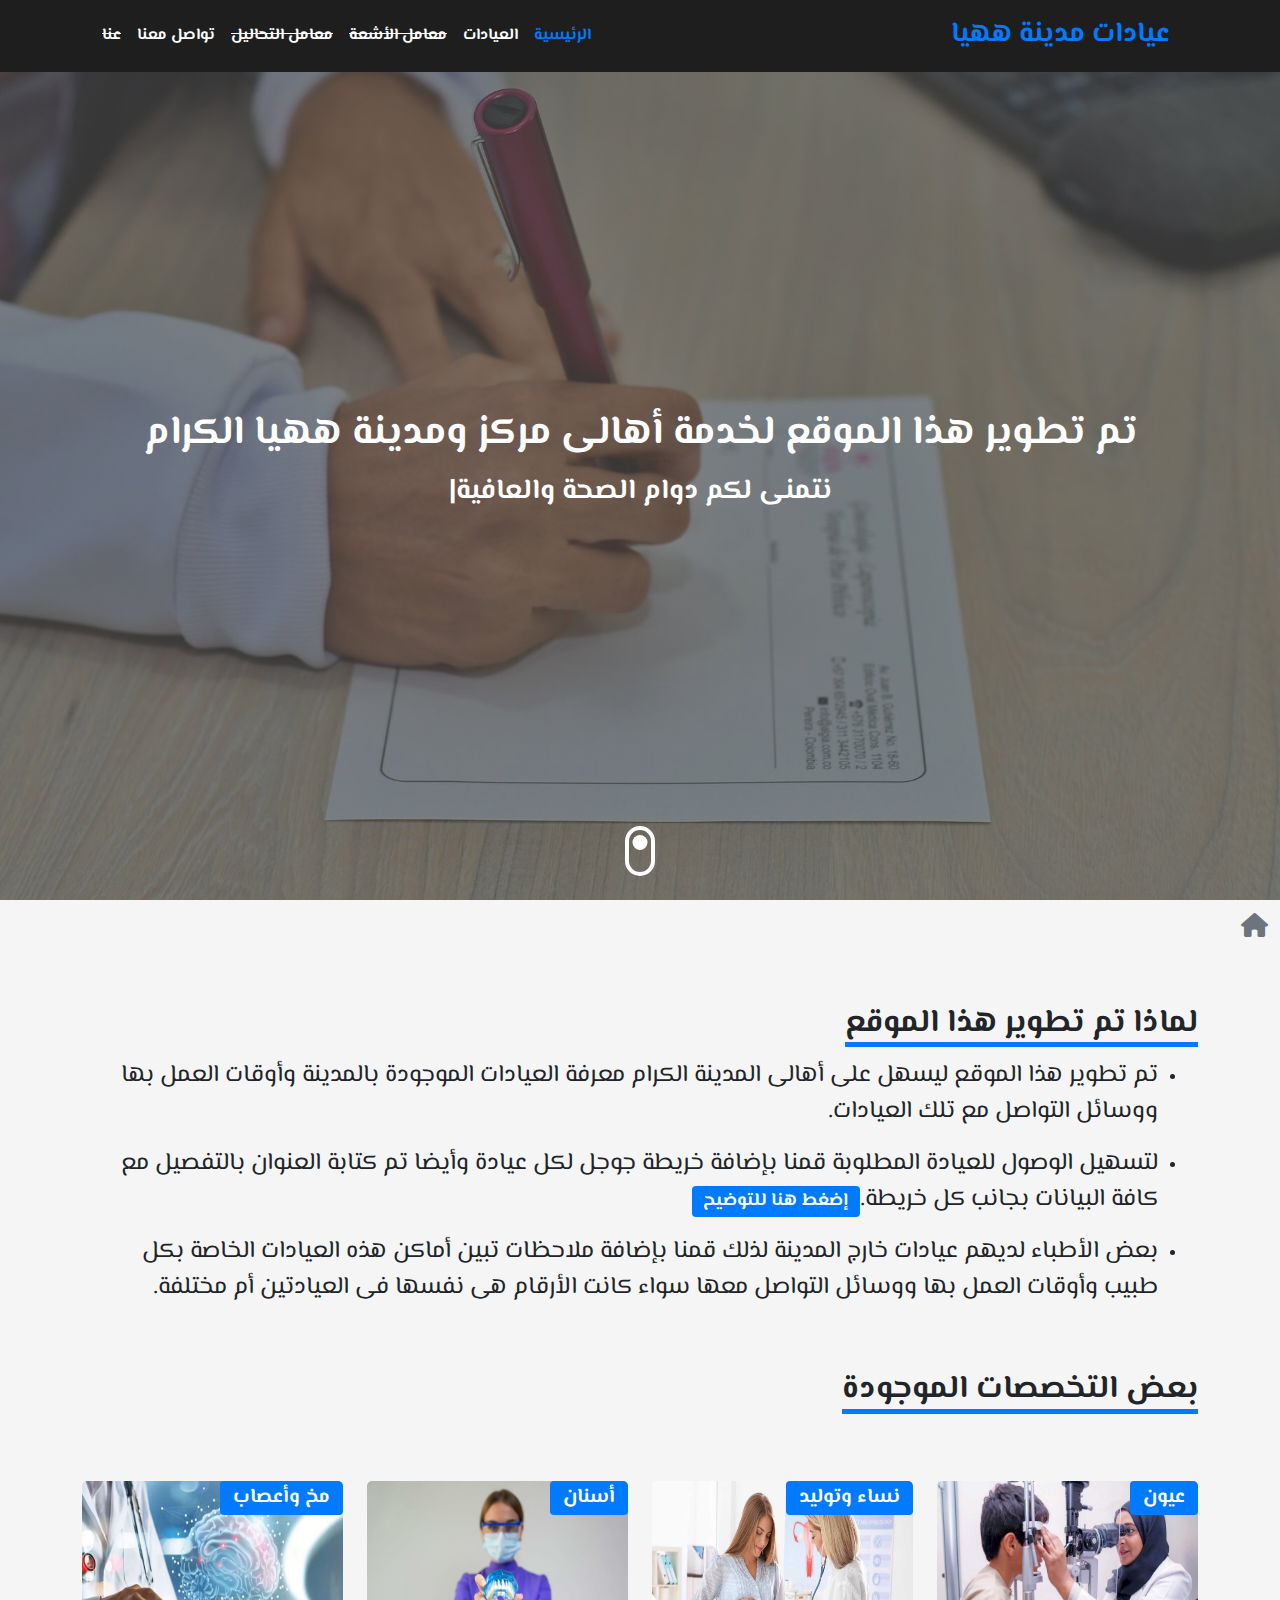
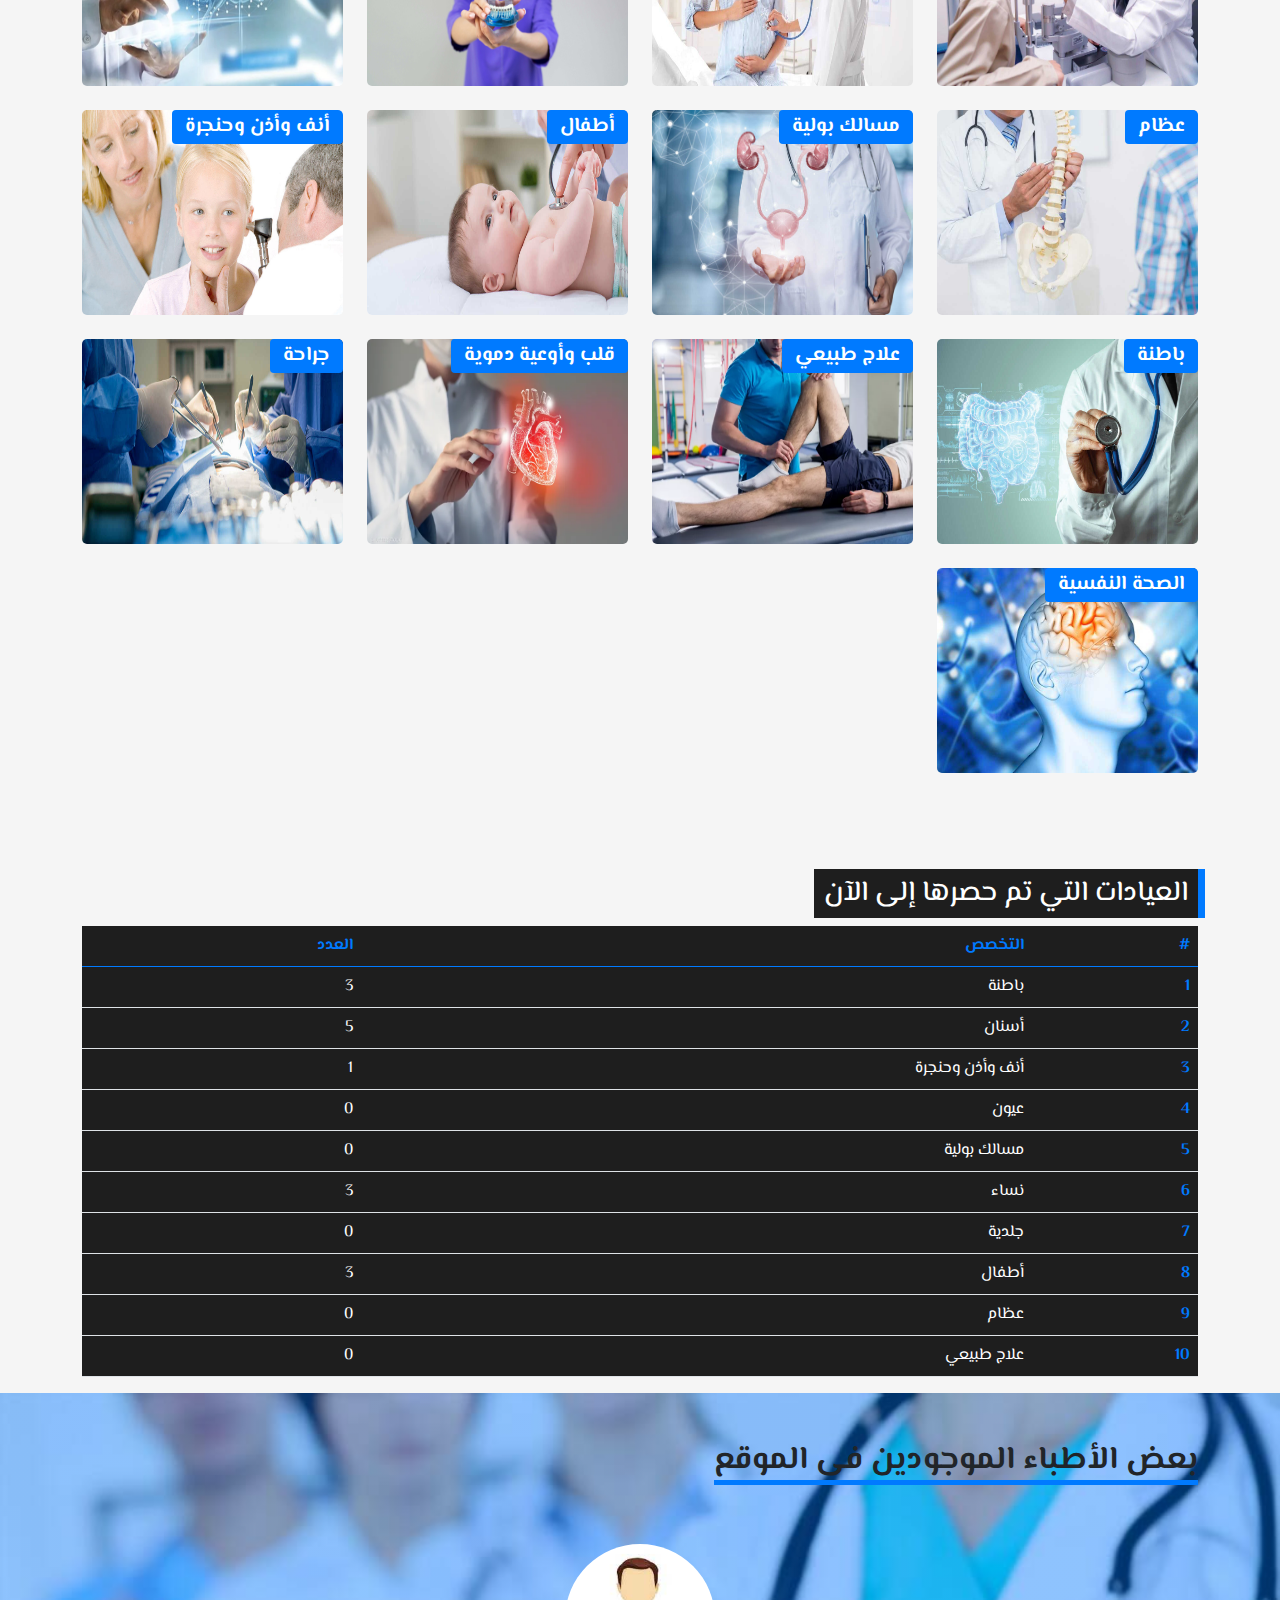
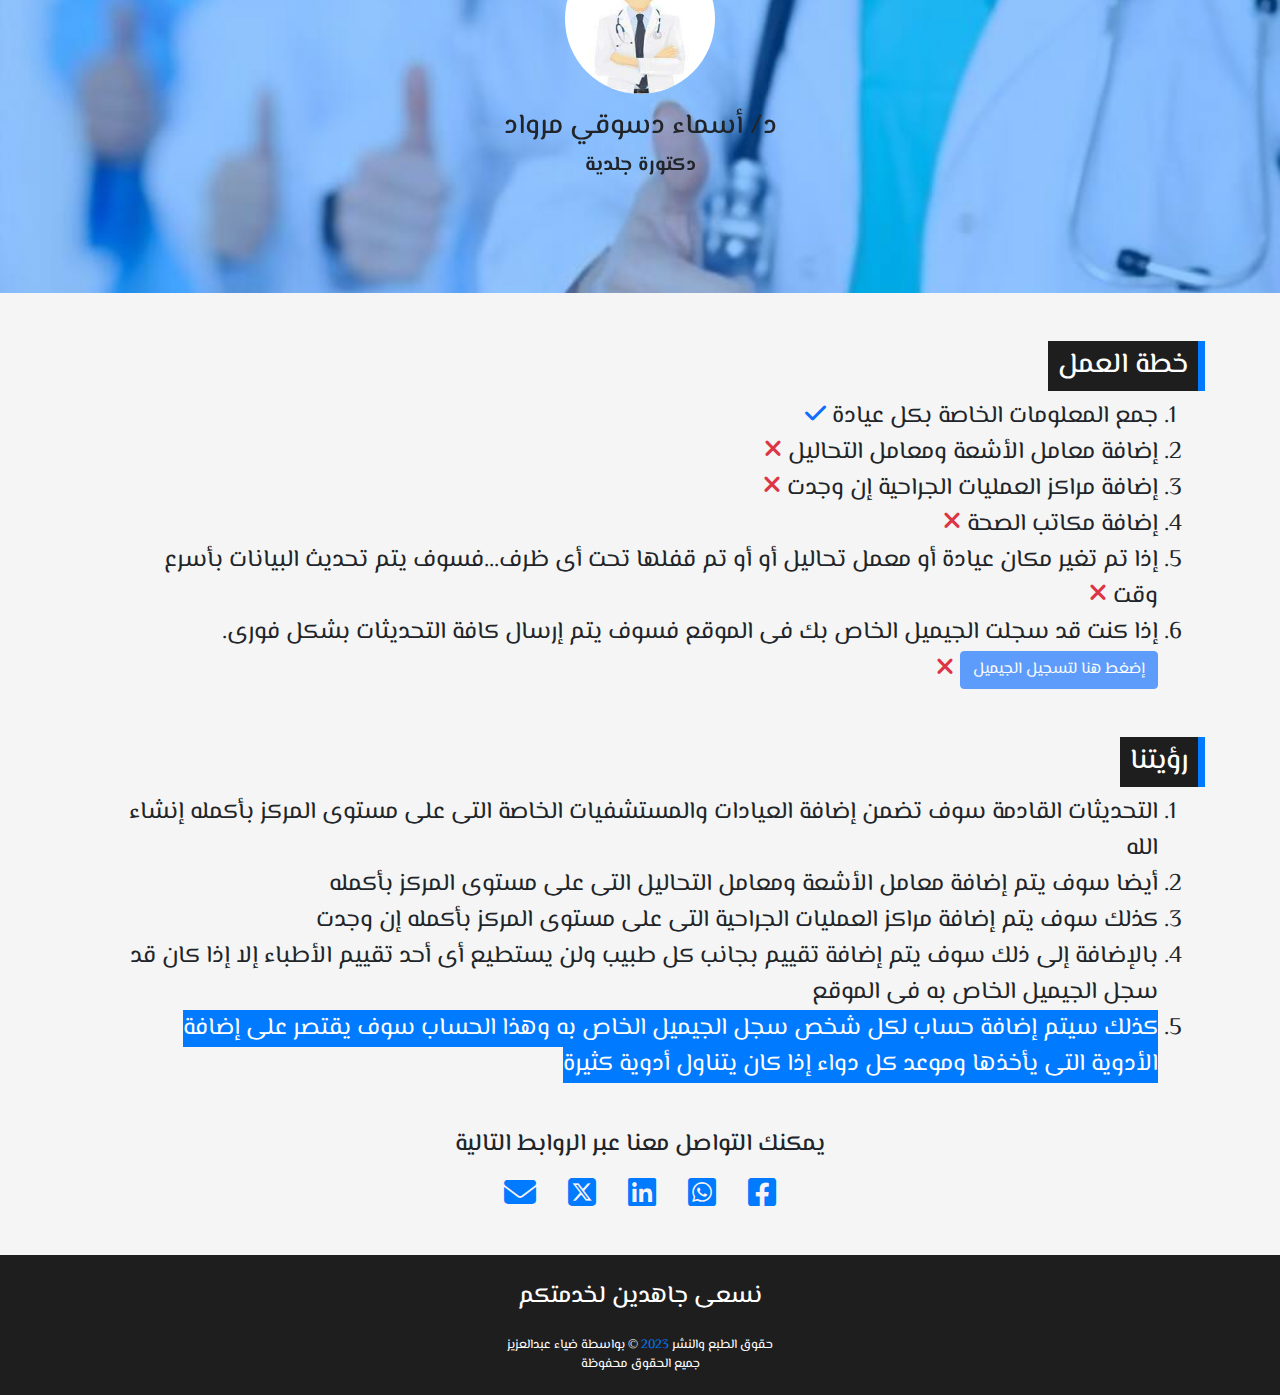
<file: index.html>
<!DOCTYPE html>
<html lang="ar" dir="rtl">
<head>
    <meta charset="UTF-8">
    <meta name="viewport" content="width=device-width, initial-scale=1.0">
    <meta http-equiv="X-UA-Compatible" content="ie=edge">
    <meta name="description" content="عيادات مدينة ههيا.
    هو موقع لخدمة أهالي مدينة ههيا بمحافظة الشرقية.
    هذا الموقع سيسهل على الناس معرفة العيادات الموجودة في المدينة ومواقعها ووسائل التواصل معها.">
    <title>عيادات مدينة ههيا</title>
    <link rel="shortcut icon" href="./images/pngwing2.png" type="image/x-icon">
    <link href="https://fonts.googleapis.com/css2?family=Amatic+SC:wght@400;700&family=El+Messiri:wght@400;500;600;700&family=Open+Sans:wght@300;400;500;600;700;800&display=swap" rel="stylesheet">
    <link rel="stylesheet" href="./css/bootstrap.min.css">
    <link rel="stylesheet" href="./css/all.css">
    <link rel="stylesheet" href="./css/style.css">
</head>
<body class="position-relative" data-bs-spy="scroll" data-bs-target=".navbar-nav">
   <!--*****************start header***************  -->
  <header id="home" class="d-flex justify-content-center align-items-center position-relative min-vh-100">
            <div class="fixed-top content">
                <div class="container">
                    <nav class="navbar navbar-expand-lg">
                        <div class="container-fluid">
                          <h1><a class="navbar-brand fw-bolder" href="#home">عيادات مدينة ههيا</a></h1>
                          <button class="navbar-toggler" type="button" data-bs-toggle="collapse" data-bs-target="#navbarSupportedContent" aria-controls="navbarSupportedContent" aria-expanded="false" aria-label="Toggle navigation">
                            <i class="fa-solid fa-bars"></i>
                          </button>
                          <div class="collapse navbar-collapse" id="navbarSupportedContent">
                            <ul class="navbar-nav me-auto mb-2 mb-lg-0 fw-bolder">
                              <li class="nav-item">
                                <a class="nav-link" aria-current="page" href="#home">الرئيسية</a>
                              </li>
                              <li class="nav-item">
                                <a class="nav-link" aria-current="page" href="clinics.html">العيادات</a>
                              </li>
                              <li class="nav-item">
                                <a class="nav-link disabled text-decoration-line-through" aria-current="page" href="#">معامل الأشعة</a>
                              </li>
                              <li class="nav-item">
                                <a class="nav-link disabled text-decoration-line-through" aria-current="page" href="#">معامل التحاليل</a>
                              </li>
                              <li class="nav-item">
                                <a class="nav-link" aria-current="page" href="#contact">تواصل معنا</a>
                              </li>
                              <li class="nav-item">
                                <a class="nav-link disabled text-decoration-line-through" aria-current="page" href="">عنا</a>
                              </li>
                            </ul>
                          </div>
                        </div>
                      </nav>
                </div>
            </div>
            <div class=" text-center">
              <h1 class="fw-bolder">تم تطوير هذا الموقع لخدمة أهالى مركز ومدينة ههيا الكرام</h1>
              <p class="write-words fs-3 fw-bold mt-2 p-1"></p>
            </div>
            <a href="#main-caused" class="go-to-clinic-section position-absolute rounded-pill bottom-0 mb-4"></a>
    </header>
    <!-- *********end header************ -->
    <!-- *****start breadcrumb********-->
    <div class="container-fluid my-3">
      <nav aria-label="breadcrumb">
        <ol class="breadcrumb">
          <li class="breadcrumb-item active" aria-current="page"><i class="fa-solid fa-house fa-xl"></i></li>
        </ol>
      </nav>
    </div>
     <!-- *****end breadcrumb********-->
    <!-- **********start why developed this website******* -->
    <section id="main-caused" class="main-caused pt-5">
        <div class="container">
          <article>
            <h2 class="mb-3">لماذا تم تطوير هذا الموقع</h2>
            <ul>
              <li>
                <p class="fs-4">
                  تم تطوير هذا الموقع ليسهل على أهالى المدينة الكرام معرفة العيادات الموجودة بالمدينة وأوقات العمل بها ووسائل التواصل مع تلك العيادات.
                </p>
              </li>
              <li>
                <p class="fs-4">
                  لتسهيل الوصول للعيادة المطلوبة قمنا بإضافة خريطة جوجل لكل عيادة وأيضا تم كتابة العنوان بالتفصيل مع كافة البيانات بجانب كل خريطة.<a class="badge text-decoration-none" data-bs-toggle="modal" data-bs-target="#staticBackdrop">إضغط هنا للتوضيح</a>
                </p>
              </li>
              <li>
                <p class="fs-4">
                  بعض الأطباء لديهم عيادات خارج المدينة لذلك قمنا بإضافة ملاحظات تبين أماكن هذه العيادات الخاصة بكل طبيب وأوقات العمل بها ووسائل التواصل معها سواء كانت الأرقام هى نفسها فى العيادتين أم مختلفة.
                </p>
              </li>
            </ul>
          </article>
        </div>
    </section>
    <!-- **********end why developed this website********* -->
    <section class="existing_specializations pt-5">
      <div class="container">
        <h2>بعض التخصصات الموجودة</h2>
        <div class="row mt-5 gy-4 pb-5">
          <div class="col-xl-3 col-md-4 col-sm-6">
            <article class="position-relative">
              <img src="./images/1683126186_image.jpg" alt="صورة توضيحية لعيادة العيون" class="w-100">
              <h4 class="badge fs-5 position-absolute top-0 start-100">عيون</h4>
            </article>
          </div>
          <div class="col-xl-3 col-md-4 col-sm-6">
            <article class="position-relative">
              <img src="./images/banner-Gynecology-Clinic2-1200x675-1.jpg" alt="صورة توضيحية لعيادة النساء والتوليد" class="w-100">
              <h4 class="badge fs-5 position-absolute top-0 start-100"> نساء وتوليد</h4>
            </article>
          </div>
          <div class="col-xl-3 col-md-4 col-sm-6">
            <article class="position-relative">
              <img src="./images/tooth.jpg" alt="صورة توضيحية لعيادة الأسنان" class="w-100">
              <h4 class="badge fs-5 position-absolute top-0 start-100">أسنان</h4>
            </article>
          </div>
          <div class="col-xl-3 col-md-4 col-sm-6">
            <article class="position-relative">
              <img src="./images/افضل-دكتور-مخ-وأعصاب-في-الرياض-780x470.webp" alt="صورة توضيحية لعيادة المخ والأعصاب" class="w-100">
              <h4 class="badge fs-5 position-absolute top-0 start-100">مخ وأعصاب</h4>
            </article>
          </div>
          <div class="col-xl-3 col-md-4 col-sm-6">
            <article class="position-relative">
              <img src="./images/doctor-points-to-model-spine.jpg" alt="صورة توضيحية لعيادة العظام" class="w-100">
              <h4 class="badge fs-5 position-absolute top-0 start-100">عظام</h4>
            </article>
          </div>
          <div class="col-xl-3 col-md-4 col-sm-6">
            <article class="position-relative">
              <img src="./images/urinary-system-wallpaper-in-urology-clinic.jpg" alt="صورة توضيحية لعيادة المسالك البولية" class="w-100">
              <h4 class="badge fs-5 position-absolute top-0 start-100">مسالك بولية</h4>
            </article>
          </div>
          <div class="col-xl-3 col-md-4 col-sm-6">
            <article class="position-relative">
              <img src="./images/kids.jpg" alt="صورة توضيحية لعيادة الأطفال" class="w-100">
              <h4 class="badge fs-5 position-absolute top-0 start-100">أطفال</h4>
            </article>
          </div>
          <div class="col-xl-3 col-md-4 col-sm-6">
            <article class="position-relative">
              <img src="./images/image.jpg" alt="صورة توضيحية لعيادة الأنف والأذن والحنجرة" class="w-100">
              <h4 class="badge fs-5 position-absolute top-0 start-100">أنف وأذن وحنجرة</h4>
            </article>
          </div>
          <div class="col-xl-3 col-md-4 col-sm-6">
            <article class="position-relative">
              <img src="./images/الأمراض-الباطنة-1024x689.jpg" alt="صورة توضيحية لعيادة الباطنة" class="w-100">
              <h4 class="badge fs-5 position-absolute top-0 start-100">باطنة</h4>
            </article>
          </div>
          <div class="col-xl-3 col-md-4 col-sm-6">
            <article class="position-relative">
              <img src="./images/c29369c1e69b0ca643f94788fc255ca4.jpeg.webp" alt="صورة توضيحية لعيادة العلاج الطبيعى" class="w-100">
              <h4 class="badge fs-5 position-absolute top-0 start-100">علاج طبيعي</h4>
            </article>
          </div>
          <div class="col-xl-3 col-md-4 col-sm-6">
            <article class="position-relative">
              <img src="./images/heart.webp" alt="صورة توضيحية لعيادة القلب والأوعية الدموية" class="w-100">
              <h4 class="badge fs-5 position-absolute top-0 start-100">قلب وأوعية دموية</h4>
            </article>
          </div>
          <div class="col-xl-3 col-md-4 col-sm-6">
            <article class="position-relative">
              <img src="./images/جراحة.jpg" alt="صورة توضيحية لعيادة الجراحة" class="w-100">
              <h4 class="badge fs-5 position-absolute top-0 start-100">جراحة</h4>
            </article>
          </div>
          <div class="col-xl-3 col-md-4 col-sm-6">
            <article class="position-relative">
              <img src="./images/00204-specialities-neurology-psychiatry-germany.jpg" alt="صورة توضيحية لعيادة الصحة النفسية" class="w-100">
              <h4 class="badge fs-5 position-absolute top-0 start-100">الصحة النفسية</h4>
            </article>
          </div>
        </div>
      </div>
    </section>
    <!-- ********************clinics table********************** -->
    <section class="pt-5">
      <div class="container">
        <h3>العيادات التي تم حصرها إلى الآن</h3>
          <table class="table">
            <thead>
              <tr>
                <th scope="col">#</th>
                <th scope="col">التخصص</th>
                <th scope="col">العدد</th>
              </tr>
            </thead>
            <tbody>
              <tr>
                <th scope="row">1</th>
                <td>باطنة</td>
                <td>3</td>
              </tr>
              <tr>
                <th scope="row">2</th>
                <td>أسنان</td>
                <td>5</td>
              </tr>
              <tr>
                <th scope="row">3</th>
                <td>أنف وأذن وحنجرة</td>
                <td>1</td>
              </tr>
              <tr>
                <th scope="row">4</th>
                <td>عيون</td>
                <td>0</td>
              </tr>
              <tr>
                <th scope="row">5</th>
                <td>مسالك بولية</td>
                <td>0</td>
              </tr>
              <tr>
                <th scope="row">6</th>
                <td>نساء</td>
                <td>3</td>
              </tr>
              <tr>
                <th scope="row">7</th>
                <td>جلدية</td>
                <td>0</td>
              </tr>
              <tr>
                <th scope="row">8</th>
                <td>أطفال</td>
                <td>3</td>
              </tr>
              <tr>
                <th scope="row">9</th>
                <td>عظام</td>
                <td>0</td>
              </tr>
              <tr>
                <th scope="row">10</th>
                <td>علاج طبيعي</td>
                <td>0</td>
              </tr>
            </tbody>
          </table>
      </div>
    </section>
    <!-- ******************************* -->
    <!-- ***************doctors******************** -->
    <section class="doctors py-5">
      <div class="container">
        <h2>بعض الأطباء الموجودين فى الموقع</h2>
        <div id="carouselExampleControls" class="carousel slide w-100 text-center my-5" data-bs-ride="carousel">
          <div class="carousel-inner">
            <div class="carousel-item active">
              <img src="./images/doctor.jpg" class="d-block m-auto rounded-circle my-3" alt="...">
                <h5 class="fs-3">د/ أسماء دسوقي مرواد </h5>
                <p class="fs-5 fw-bold">دكتورة جلدية  </p>
            </div>
            <div class="carousel-item">
              <img src="./images/doctor.jpg" class="d-block m-auto rounded-circle my-3" alt="...">
                <h5 class="fs-3">د/ أسامة خليل</h5>
                <p class="fs-5 fw-bold">دكتور الباطنة</p>
            </div>
            <div class="carousel-item">
              <img src="./images/doctor.jpg" class="d-block m-auto rounded-circle my-3" alt="...">
                <h5 class="fs-3">د/ ياسر عبدالغني </h5>
                <p class="fs-5 fw-bold">دكتور أسنان</p>
            </div>
            <div class="carousel-item">
              <img src="./images/doctor.jpg" class="d-block m-auto rounded-circle my-3" alt="...">
                <h5 class="fs-3">د/ سعيد عطوة</h5>
                <p class="fs-5 fw-bold">دكتور علاج طبيعي</p>
            </div>
          </div>
        </div>
      </div>
    </section>
    <!-- ****************plan work********************** -->
    <section class="plan my-5">
      <div class="container">
        <h3>خطة العمل</h3>
      <ol>
        <li class="fs-4">جمع المعلومات الخاصة بكل عيادة <i class="fa-solid fa-check text-primary"></i></li>
        <li class="fs-4">إضافة معامل الأشعة ومعامل التحاليل <i class="fa-solid fa-xmark text-danger"></i></li>
        <li class="fs-4">إضافة مراكز العمليات الجراحية إن وجدت <i class="fa-solid fa-xmark text-danger"></i></li>
        <li class="fs-4">إضافة مكاتب الصحة <i class="fa-solid fa-xmark text-danger"></i></li>
        <li class="fs-4">إذا تم تغير مكان عيادة أو معمل تحاليل أو أو تم قفلها تحت أى ظرف...فسوف يتم تحديث البيانات بأسرع وقت <i class="fa-solid fa-xmark text-danger"></i></li>
        <li class="fs-4">إذا كنت قد سجلت الجيميل الخاص بك فى الموقع فسوف يتم إرسال كافة التحديثات بشكل فورى. <button class="text-decoration-none btn btn-primary" data-bs-toggle="modal" data-bs-target="#registration" disabled>إضغط هنا لتسجيل الجيميل </button> <i class="fa-solid fa-xmark text-danger"></i></li>
      </ol>
      </div>
    </section>
    <!-- ************************* -->
    <!-- **************Our_vision**************** -->
    <section class="Our_vision my-5">
      <div class="container">
        <h3>رؤيتنا</h3>
      <ol>
        <li class="fs-4">التحديثات القادمة سوف تضمن إضافة العيادات والمستشفيات الخاصة التى على مستوى المركز بأكمله إنشاء الله</li>
        <li class="fs-4">أيضا سوف يتم إضافة معامل الأشعة ومعامل التحاليل التى على مستوى المركز بأكمله</li>
        <li class="fs-4">كذلك سوف يتم إضافة مراكز العمليات الجراحية التى على مستوى المركز بأكمله إن وجدت</li>
        <li class="fs-4">بالإضافة إلى ذلك سوف يتم إضافة تقييم بجانب كل طبيب ولن يستطيع أى أحد تقييم الأطباء إلا إذا كان قد سجل الجيميل الخاص به فى الموقع</li>
        <li class="fs-4"><span>كذلك سيتم إضافة حساب لكل شخص سجل الجيميل الخاص به وهذا الحساب سوف يقتصر على إضافة الأدوية التى يأخذها وموعد كل دواء إذا كان يتناول أدوية كثيرة</span></li>
      </ol>
      </div>
    </section>
    <!-- *************** -->
    <!-- ********contact******** -->
     <section id="contact" class="contact my-5">
      <div class="container text-center">
        <h4 class="text-center mb-4">يمكنك التواصل معنا عبر الروابط التالية</h4>
        <ul class="list-unstyled d-flex justify-content-center p-0">
          <li class="mx-3"><a href="https://www.facebook.com/profile.php?id=100079659855523"><i class="fa-brands fa-square-facebook fa-2xl"></i></a></li>
          <li class="mx-3"><a href="https://wa.me/+201117578674"><i class="fa-brands fa-square-whatsapp fa-2xl"></i></a></li>
          <li class="mx-3"><a href="linkedin.com/in/diaa-abdulaziz-232530201"><i class="fa-brands fa-linkedin fa-2xl"></i></a></li>
          <li class="mx-3"><a href="https://twitter.com/Diaa_Abdelaziz1"><i class="fa-brands fa-square-x-twitter fa-2xl"></i></a></li>
          <li class="mx-3"><a href="mailto:diaamohamedadelaziz@gmail.com"><i class="fa-solid fa-envelope fa-2xl"></i></a></li>
        </ul>
      </div>
     </section> 
    <!-- ******************* -->
    <footer class="mt-5 p-1">
      <div class="container text-center my-3 position-relative">
        <div class="position-absolute"></div>
        <div class="position-absolute"></div>
        <div class="position-absolute"></div>
        <div class="position-absolute"></div>
        <h4 class="py-2 m-auto">نسعى جاهدين لخدمتكم</h4>
      </div>
      <p class="text-center">حقوق الطبع والنشر <span>2023</span>  &copy; بواسطة ضياء عبدالعزيز<br/> جميع الحقوق محفوظة</p>
    </footer>
    <!-- *********start Modal map******* -->
<div class="modal fade" id="staticBackdrop" data-bs-backdrop="static" data-bs-keyboard="false" tabindex="-1" aria-labelledby="staticBackdropLabel" aria-hidden="true">
  <div class="modal-dialog modal-lg modal-dialog-centered">
    <div class="modal-content">
      <div class="modal-header">
        <h5 class="modal-title" id="staticBackdropLabel">مثال للتوضيح</h5>
        <button type="button" class="btn-close ms-0" data-bs-dismiss="modal" aria-label="Close"></button>
      </div>
      <div class="modal-body">
       <div class="row">
        <div class="col-md-6">
          <p class="fs-5 fw-bold"><span class="ms-2">دكتور/</span>أسامة خليل</p>
          <p class="fs-6 fw-bold badge">دكتور باطنة</p>
          <p class="fs-6 fw-bold"><span class="ms-2 fs-5"><i class="fa-solid fa-phone"></i></span><a class="text-decoration-none" href="tel:+201116487545">01116487545</a></p>
          <p class="fs-6 fw-bold"><span class="ms-2 fs-5"><i class="fa-solid fa-location-dot"></i></span>شارع مدرسة الحديثة - أعلى صيدلية الضريبي - الدور الأول"بتدخل ليه من الشارع الجانبي الصغير اللى بعد صيدلية الضريبي"</p>
        </div>
        <div class="col-md-6">
          <iframe class="w-100 h-100" src="https://www.google.com/maps/embed?pb=!1m17!1m12!1m3!1d835.5518333979181!2d31.58860373040567!3d30.674201998413285!2m3!1f0!2f0!3f0!3m2!1i1024!2i768!4f13.1!3m2!1m1!2zMzDCsDQwJzI3LjEiTiAzMcKwMzUnMTYuNyJF!5e1!3m2!1sar!2seg!4v1700648542150!5m2!1sar!2seg" style="border:0;" allowfullscreen="" loading="lazy" referrerpolicy="no-referrer-when-downgrade"></iframe>
        </div>
       </div>
      </div>
    </div>
  </div>
</div>
    <!-- *********end Modal map******* -->
    <!-- *********start Modal gmail******* -->
    <div class="modal fade" id="registration" data-bs-backdrop="static" data-bs-keyboard="false" tabindex="-1" aria-labelledby="staticBackdropLabel" aria-hidden="true">
      <div class="modal-dialog modal-lg modal-dialog-centered">
        <div class="modal-content">
          <div class="modal-header">
            <button type="button" class="btn-close ms-0" data-bs-dismiss="modal" aria-label="Close"></button>
          </div>
          <div class="modal-body">
           <input class="form-control" type="email" name="email" id="email" placeholder="أكتب الجيميل الخاص بك هنا">
        </div>
        <div class="modal-footer">
          <button type="button" class="btn btn-secondary" data-bs-dismiss="modal">إلغاء</button>
          <button type="button" class="btn btn-primary">تسجيل</button>
        </div>
      </div>
    </div>
    <!-- *********end Modal gmail******* -->
 <script src="./js/bootstrap.min.js"></script>   
</body>
</html>
</file>
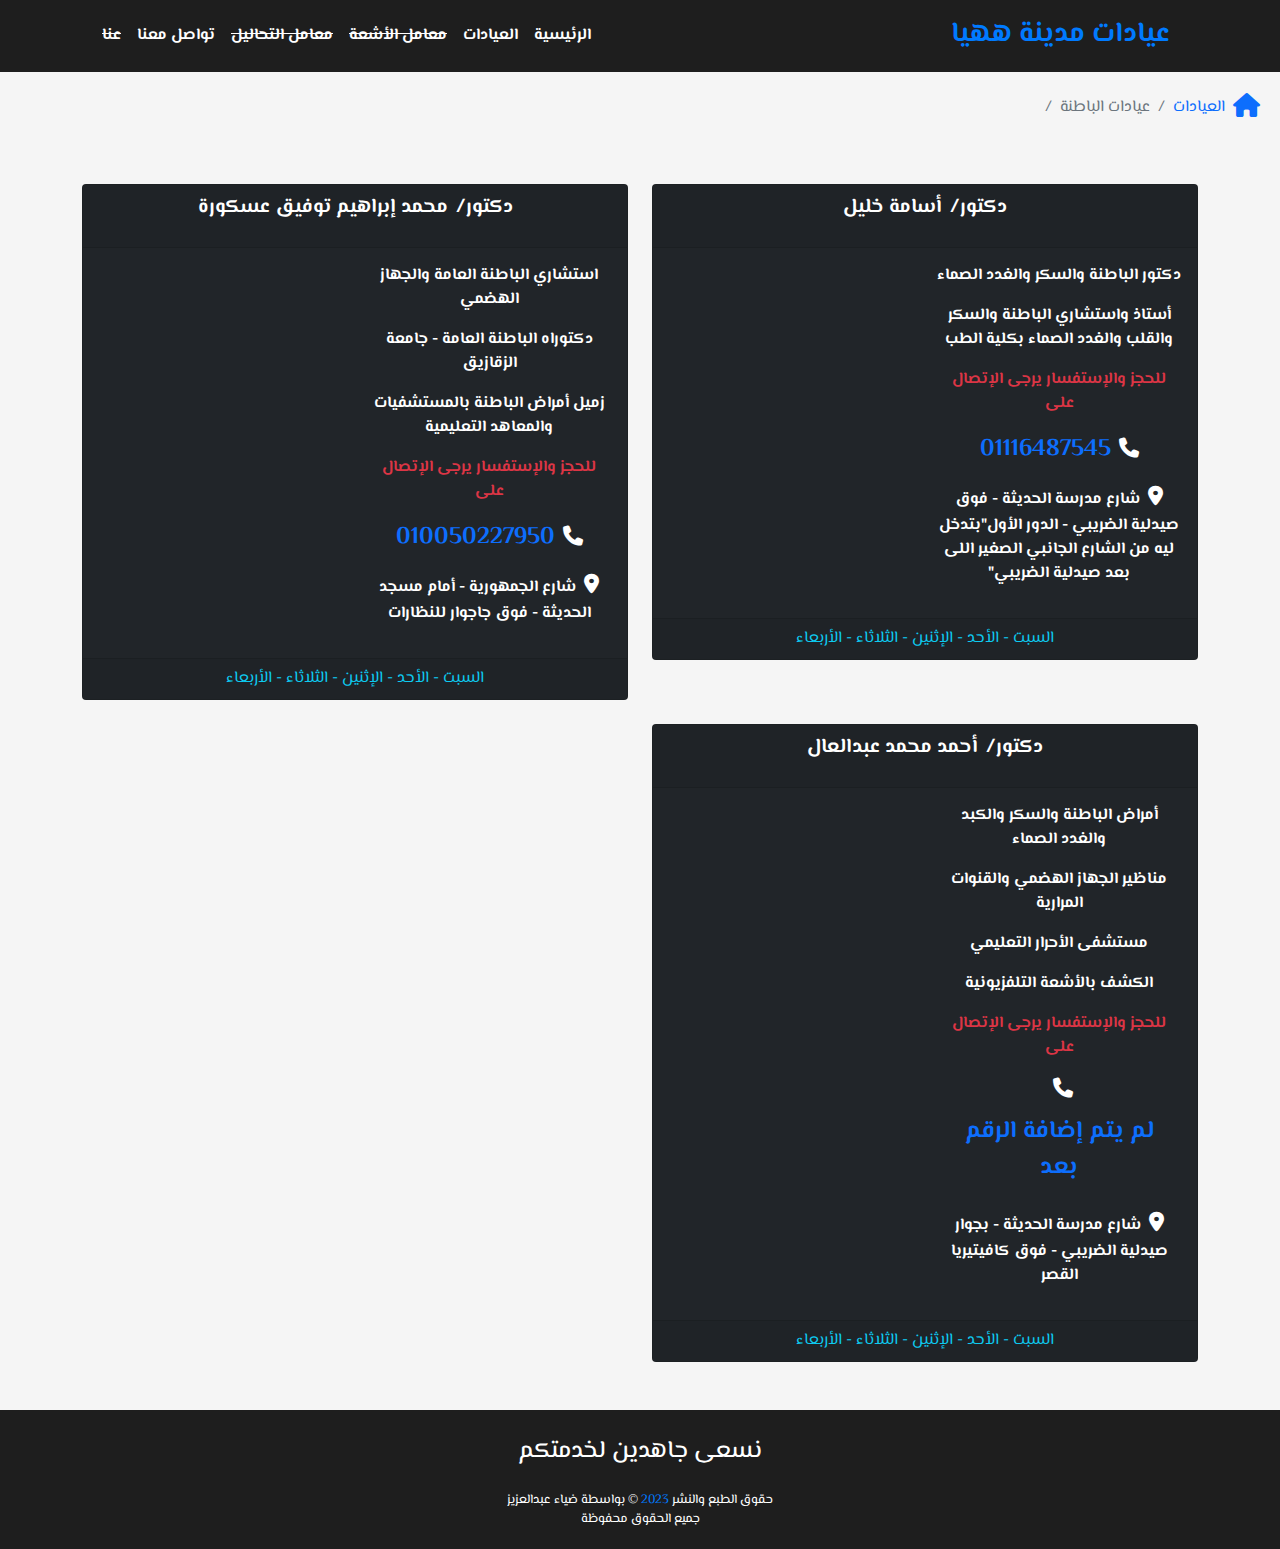
<file: abdomen.html>
<!DOCTYPE html>
<html lang="ar" dir="rtl">
<head>
    <meta charset="UTF-8">
    <meta name="viewport" content="width=device-width, initial-scale=1.0">
    <meta http-equiv="X-UA-Compatible" content="ie=edge">
    <meta name="description" content="عيادات مدينة ههيا.
    هو موقع لخدمة أهالي مدينة ههيا بمحافظة الشرقية.
    هذا الموقع سيسهل على الناس معرفة العيادات الموجودة في المدينة ومواقعها ووسائل التواصل معها.">
    <title>عيادات مدينة ههيا</title>
    <link rel="shortcut icon" href="./images/pngwing2.png" type="image/x-icon">
    <link href="https://fonts.googleapis.com/css2?family=Amatic+SC:wght@400;700&family=El+Messiri:wght@400;500;600;700&family=Open+Sans:wght@300;400;500;600;700;800&display=swap" rel="stylesheet">
    <link rel="stylesheet" href="./css/bootstrap.min.css">
    <link rel="stylesheet" href="./css/all.css">
    <link rel="stylesheet" href="./css/style.css">
</head>
<body>
    <!-- ****start navbar****** -->
    <header>
        <div class="fixed-top content">
            <div class="container">
                <nav class="navbar navbar-expand-lg">
                    <div class="container-fluid">
                      <h1><a class="navbar-brand fw-bolder" href="index.html">عيادات مدينة ههيا</a></h1>
                      <button class="navbar-toggler" type="button" data-bs-toggle="collapse" data-bs-target="#navbarSupportedContent" aria-controls="navbarSupportedContent" aria-expanded="false" aria-label="Toggle navigation">
                        <i class="fa-solid fa-bars"></i>
                      </button>
                      <div class="collapse navbar-collapse" id="navbarSupportedContent">
                        <ul class="navbar-nav me-auto mb-2 mb-lg-0 fw-bolder">
                          <li class="nav-item">
                            <a class="nav-link" aria-current="page" href="index.html">الرئيسية</a>
                          </li>
                          <li class="nav-item">
                            <a class="nav-link" aria-current="page" href="clinics.html">العيادات</a>
                          </li>
                          <li class="nav-item">
                            <a class="nav-link disabled text-decoration-line-through" aria-current="page" href="#">معامل الأشعة</a>
                          </li>
                          <li class="nav-item">
                            <a class="nav-link disabled text-decoration-line-through" aria-current="page" href="#">معامل التحاليل</a>
                          </li>
                          <li class="nav-item">
                            <a class="nav-link" aria-current="page" href="#contact">تواصل معنا</a>
                          </li>
                          <li class="nav-item">
                            <a class="nav-link disabled text-decoration-line-through" aria-current="page" href="">عنا</a>
                          </li>
                        </ul>
                      </div>
                    </div>
                  </nav>
            </div>
        </div>
    </header>
    <!-- ****end navbar****** -->
    <!-- *****start breadcrumb********-->
    <div class="container-fluid mt-5 pt-5">
        <nav aria-label="breadcrumb">
          <ol class="breadcrumb">
            <li class="breadcrumb-item mx-2"><a href="/index.html"><i class="fa-solid fa-house fa-xl"></i></a></li>
            <li class="breadcrumb-item"><a class="text-decoration-none" href="/clinics.html">العيادات</a></li>
            <li class="breadcrumb-item active" aria-current="page">عيادات الباطنة</li>
          </ol>
        </nav>
      </div>
       <!-- *****end breadcrumb********-->
    <section class="mt-5 pt-3">
        <div class="container">
            <div class="row gy-4">
                <div class="col-lg-6">
                    <div class="card text-center bg-dark text-white">
                        <div class="card-header">
                            <p class="fs-5 fw-bold"><span class="ms-2">دكتور/</span>أسامة خليل</p>
                        </div>
                        <div class="card-body">
                            <div class="row">
                                <div class="col-md-6">
                                  <p class="fs-6 fw-bold">دكتور الباطنة والسكر والغدد الصماء</p>
                                  <p class="fs-6 fw-bold">أستاذ واستشاري الباطنة والسكر والقلب والغدد الصماء بكلية الطب</p>
                                  <p class="text-danger fw-bold">للحجز والإستفسار يرجى الإتصال على</p>
                                  <p class="fs-6 fw-bold"><span class="ms-2 fs-5"><i class="fa-solid fa-phone"></i></span><a class="text-decoration-none text-primary fs-4" href="tel:+201116487545">01116487545</a></p>
                                  <p class="fs-6 fw-bold"><span class="ms-2 fs-5"><i class="fa-solid fa-location-dot"></i></span>شارع مدرسة الحديثة - فوق صيدلية الضريبي - الدور الأول"بتدخل ليه من الشارع الجانبي الصغير اللى بعد صيدلية الضريبي"</p>
                                </div>
                                <div class="col-md-6">
                                  <iframe class="w-100 h-100" src="https://www.google.com/maps/embed?pb=!1m17!1m12!1m3!1d835.5518333979181!2d31.58860373040567!3d30.674201998413285!2m3!1f0!2f0!3f0!3m2!1i1024!2i768!4f13.1!3m2!1m1!2zMzDCsDQwJzI3LjEiTiAzMcKwMzUnMTYuNyJF!5e1!3m2!1sar!2seg!4v1700648542150!5m2!1sar!2seg" style="border:0;" allowfullscreen="" loading="lazy" referrerpolicy="no-referrer-when-downgrade"></iframe>
                                </div>
                               </div>
                        </div>
                        <div class="card-footer text-info">
                        السبت - الأحد - الإثنين - الثلاثاء - الأربعاء
                        </div>
                      </div>
                </div>

                <div class="col-lg-6">
                  <div class="card text-center bg-dark text-white">
                      <div class="card-header">
                          <p class="fs-5 fw-bold"><span class="ms-2">دكتور/</span>محمد إبراهيم توفيق عسكورة</p>
                      </div>
                      <div class="card-body">
                          <div class="row">
                              <div class="col-md-6">
                                <p class="fw-bold"> استشاري الباطنة العامة والجهاز الهضمي</p>
                                <p class="fw-bold">دكتوراه الباطنة العامة - جامعة الزقازيق</p>
                                <p class="fw-bold"> زميل أمراض الباطنة بالمستشفيات والمعاهد التعليمية</p>
                                <p class="text-danger fw-bold">للحجز والإستفسار يرجى الإتصال على</p>
                                <p class="fw-bold"><span class="ms-2 fs-5"><i class="fa-solid fa-phone"></i></span><a class="text-decoration-none text-primary fs-4" href="tel:+2010050227950">010050227950</a></p>
                                <p class="fw-bold"><span class="ms-2 fs-5"><i class="fa-solid fa-location-dot"></i></span>شارع الجمهورية - أمام مسجد الحديثة - فوق جاجوار للنظارات</p>
                              </div>
                              <div class="col-md-6">
                                <iframe class="w-100 h-100" src="https://www.google.com/maps/embed?pb=!1m17!1m12!1m3!1d730.554949461941!2d31.589230389336485!3d30.673458998419914!2m3!1f0!2f0!3f0!3m2!1i1024!2i768!4f13.1!3m2!1m1!2zMzDCsDQwJzI0LjUiTiAzMcKwMzUnMTguOSJF!5e1!3m2!1sar!2seg!4v1702059496920!5m2!1sar!2seg" style="border:0;" allowfullscreen="" loading="lazy" referrerpolicy="no-referrer-when-downgrade"></iframe>
                              </div>
                             </div>
                      </div>
                      <div class="card-footer text-info">
                      السبت - الأحد - الإثنين - الثلاثاء - الأربعاء
                      </div>
                    </div>
              </div>

              <div class="col-lg-6">
                <div class="card text-center bg-dark text-white">
                    <div class="card-header">
                        <p class="fs-5 fw-bold"><span class="ms-2">دكتور/</span>أحمد محمد عبدالعال</p>
                    </div>
                    <div class="card-body">
                        <div class="row">
                            <div class="col-md-6">
                              <p class="fw-bold"> أمراض الباطنة والسكر والكبد والغدد الصماء</p>
                              <p class="fw-bold">مناظير الجهاز الهضمي والقنوات المرارية</p>
                              <p class="fw-bold">مستشفى الأحرار التعليمي</p>
                              <p class="fw-bold">الكشف بالأشعة التلفزيونية</p>
                              <p class="text-danger fw-bold">للحجز والإستفسار يرجى الإتصال على</p>
                              <p class="fw-bold"><span class="ms-2 fs-5"><i class="fa-solid fa-phone"></i></span><a class="text-decoration-none text-primary fs-4 nav-link disabled" href="#">لم يتم إضافة الرقم بعد</a></p>
                              <p class="fw-bold"><span class="ms-2 fs-5"><i class="fa-solid fa-location-dot"></i></span>شارع مدرسة الحديثة - بجوار صيدلية الضريبي - فوق كافيتيريا القصر</p>
                            </div>
                            <div class="col-md-6">
                              <iframe class="w-100 h-100" src="https://www.google.com/maps/embed?pb=!1m17!1m12!1m3!1d835.5505445524586!2d31.588705730405696!3d30.674350998413317!2m3!1f0!2f0!3f0!3m2!1i1024!2i768!4f13.1!3m2!1m1!2zMzDCsDQwJzI3LjciTiAzMcKwMzUnMTcuMCJF!5e1!3m2!1sar!2seg!4v1702063180528!5m2!1sar!2seg" style="border:0;" allowfullscreen="" loading="lazy" referrerpolicy="no-referrer-when-downgrade"></iframe>
                            </div>
                           </div>
                    </div>
                    <div class="card-footer text-info">
                    السبت - الأحد - الإثنين - الثلاثاء - الأربعاء
                    </div>
                  </div>
            </div>


               
            </div>
        </div>
    </section>
    <!-- **************************** -->
    <footer class="mt-5 p-1">
        <div class="container text-center my-3 position-relative">
          <div class="position-absolute"></div>
          <div class="position-absolute"></div>
          <div class="position-absolute"></div>
          <div class="position-absolute"></div>
          <h4 class="py-2 m-auto">نسعى جاهدين لخدمتكم</h4>
        </div>
        <p class="text-center">حقوق الطبع والنشر <span>2023</span>  &copy; بواسطة ضياء عبدالعزيز<br/> جميع الحقوق محفوظة</p>
      </footer>

<script src="./js/bootstrap.min.js"></script>   
</body>
</html>
</file>
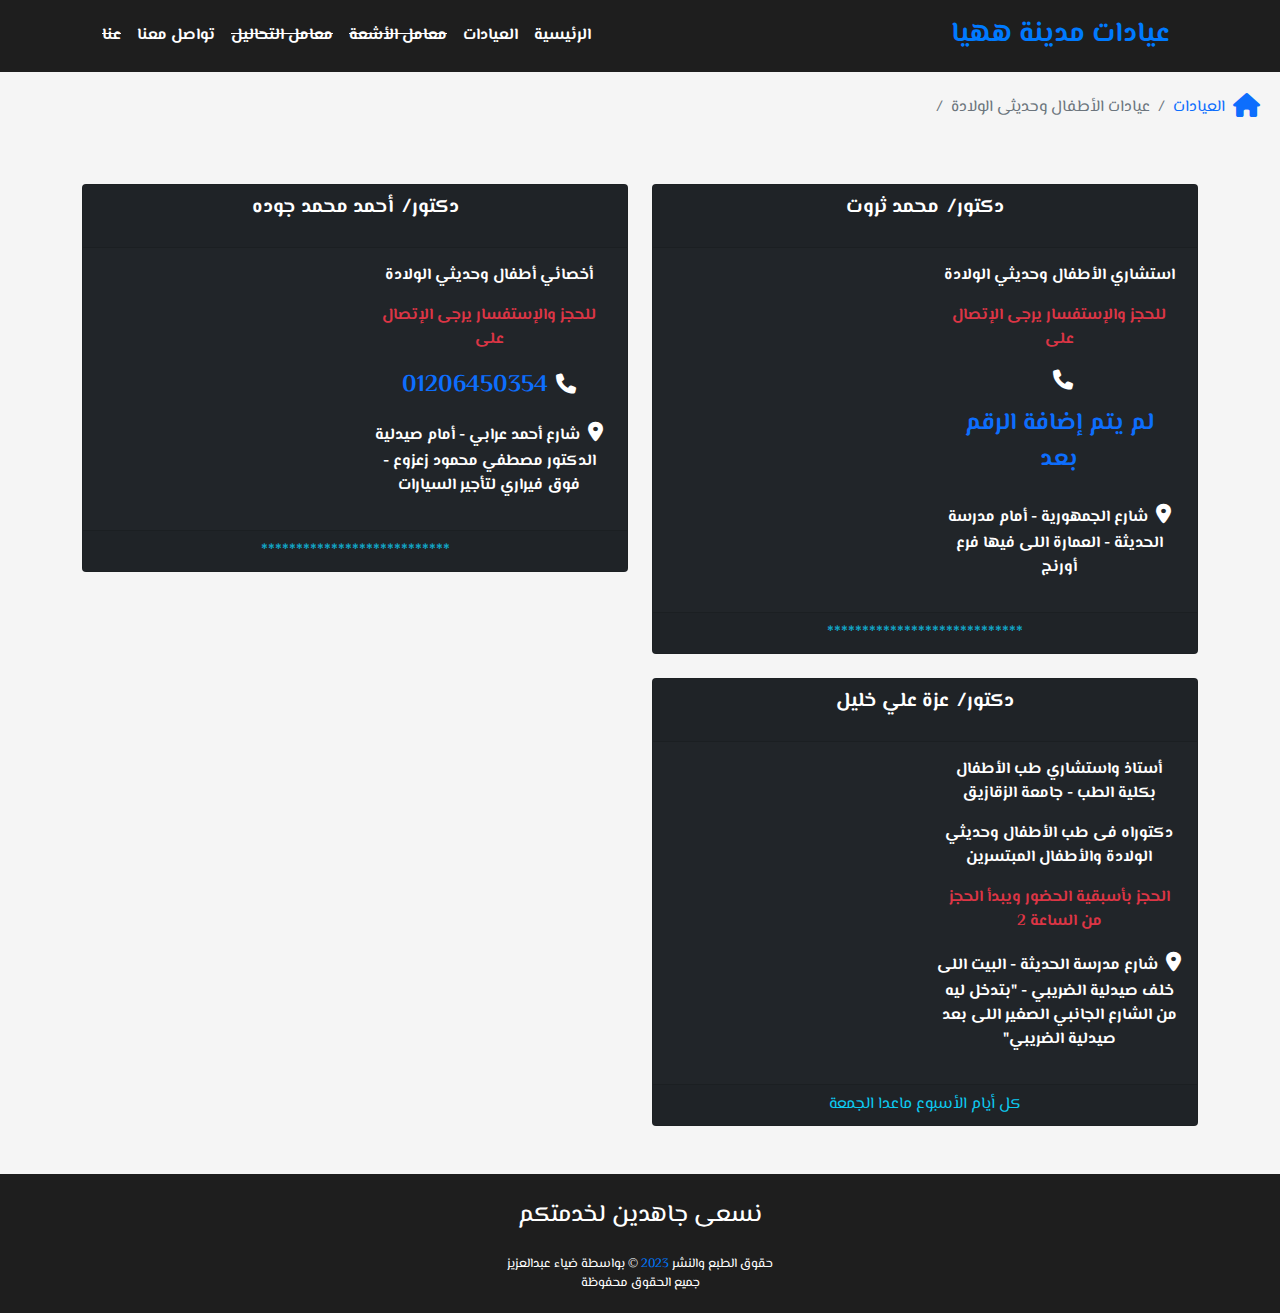
<file: baby.html>
<!DOCTYPE html>
<html lang="ar" dir="rtl">
<head>
    <meta charset="UTF-8">
    <meta name="viewport" content="width=device-width, initial-scale=1.0">
    <meta http-equiv="X-UA-Compatible" content="ie=edge">
    <meta name="description" content="عيادات مدينة ههيا.
    هو موقع لخدمة أهالي مدينة ههيا بمحافظة الشرقية.
    هذا الموقع سيسهل على الناس معرفة العيادات الموجودة في المدينة ومواقعها ووسائل التواصل معها.">
    <title>عيادات مدينة ههيا</title>
    <link rel="shortcut icon" href="./images/pngwing2.png" type="image/x-icon">
    <link href="https://fonts.googleapis.com/css2?family=Amatic+SC:wght@400;700&family=El+Messiri:wght@400;500;600;700&family=Open+Sans:wght@300;400;500;600;700;800&display=swap" rel="stylesheet">
    <link rel="stylesheet" href="./css/bootstrap.min.css">
    <link rel="stylesheet" href="./css/all.css">
    <link rel="stylesheet" href="./css/style.css">
</head>
<body>
    <!-- ****start navbar****** -->
    <header>
        <div class="fixed-top content">
            <div class="container">
                <nav class="navbar navbar-expand-lg">
                    <div class="container-fluid">
                      <h1><a class="navbar-brand fw-bolder" href="index.html">عيادات مدينة ههيا</a></h1>
                      <button class="navbar-toggler" type="button" data-bs-toggle="collapse" data-bs-target="#navbarSupportedContent" aria-controls="navbarSupportedContent" aria-expanded="false" aria-label="Toggle navigation">
                        <i class="fa-solid fa-bars"></i>
                      </button>
                      <div class="collapse navbar-collapse" id="navbarSupportedContent">
                        <ul class="navbar-nav me-auto mb-2 mb-lg-0 fw-bolder">
                          <li class="nav-item">
                            <a class="nav-link" aria-current="page" href="index.html">الرئيسية</a>
                          </li>
                          <li class="nav-item">
                            <a class="nav-link" aria-current="page" href="clinics.html">العيادات</a>
                          </li>
                          <li class="nav-item">
                            <a class="nav-link disabled text-decoration-line-through" aria-current="page" href="#">معامل الأشعة</a>
                          </li>
                          <li class="nav-item">
                            <a class="nav-link disabled text-decoration-line-through" aria-current="page" href="#">معامل التحاليل</a>
                          </li>
                          <li class="nav-item">
                            <a class="nav-link" aria-current="page" href="#contact">تواصل معنا</a>
                          </li>
                          <li class="nav-item">
                            <a class="nav-link disabled text-decoration-line-through" aria-current="page" href="">عنا</a>
                          </li>
                        </ul>
                      </div>
                    </div>
                  </nav>
            </div>
        </div>
    </header>
    <!-- ****end navbar****** -->
    <!-- *****start breadcrumb********-->
    <div class="container-fluid mt-5 pt-5">
        <nav aria-label="breadcrumb">
          <ol class="breadcrumb">
            <li class="breadcrumb-item mx-2"><a href="index.html"><i class="fa-solid fa-house fa-xl"></i></a></li>
            <li class="breadcrumb-item"><a class="text-decoration-none" href="clinics.html">العيادات</a></li>
            <li class="breadcrumb-item active" aria-current="page">عيادات الأطفال وحديثى الولادة</li>
          </ol>
        </nav>
      </div>
       <!-- *****end breadcrumb********-->
    <section class="mt-5 pt-3">
        <div class="container">
            <div class="row gy-4">
                <div class="col-lg-6">
                    <div class="card text-center bg-dark text-white">
                        <div class="card-header">
                            <p class="fs-5 fw-bold"><span class="ms-2">دكتور/</span>محمد ثروت</p>
                        </div>
                        <div class="card-body">
                            <div class="row">
                                <div class="col-md-6">
                                  <p class="fw-bold"> استشاري الأطفال وحديثي الولادة</p>
                                  <p class="text-danger fw-bold">للحجز والإستفسار يرجى الإتصال على</p>
                                  <p class="fw-bold"><span class="ms-2 fs-5"><i class="fa-solid fa-phone"></i></span><a class="text-decoration-none text-primary fs-4 nav-link disabled" href="#">لم يتم إضافة الرقم بعد</a></p>
                                  <p class="fs-6 fw-bold"><span class="ms-2 fs-5"><i class="fa-solid fa-location-dot"></i></span>شارع الجمهورية - أمام مدرسة الحديثة - العمارة اللى فيها فرع أورنج</p>
                                </div>
                                <div class="col-md-6">
                                  <iframe class="w-100 h-100" src="https://www.google.com/maps/embed?pb=!1m17!1m12!1m3!1d835.5571790187624!2d31.58894973042457!3d30.67358399841331!2m3!1f0!2f0!3f0!3m2!1i1024!2i768!4f13.1!3m2!1m1!2zMzDCsDQwJzI0LjkiTiAzMcKwMzUnMTcuOSJF!5e1!3m2!1sar!2seg!4v1702098199529!5m2!1sar!2seg" style="border:0;" allowfullscreen="" loading="lazy" referrerpolicy="no-referrer-when-downgrade"></iframe>
                                </div>
                               </div>
                        </div>
                        <div class="card-footer text-info">
                            ****************************
                        </div>
                      </div>
                </div>

              <div class="col-lg-6">
                <div class="card text-center bg-dark text-white">
                    <div class="card-header">
                        <p class="fs-5 fw-bold"><span class="ms-2">دكتور/</span>أحمد محمد جوده</p>
                    </div>
                    <div class="card-body">
                        <div class="row">
                            <div class="col-md-6">
                              <p class="fw-bold">أخصائي أطفال وحديثي الولادة</p>
                              <p class="text-danger fw-bold">للحجز والإستفسار يرجى الإتصال على</p>
                              <p class="fw-bold"><span class="ms-2 fs-5"><i class="fa-solid fa-phone"></i></span><a class="text-decoration-none text-primary fs-4" href="tel:+201206450354">01206450354</a></p>
                              <p class="fw-bold"><span class="ms-2 fs-5"><i class="fa-solid fa-location-dot"></i></span>شارع أحمد عرابي - أمام صيدلية الدكتور مصطفي محمود زعزوع - فوق فيراري لتأجير السيارات</p>
                            </div>
                            <div class="col-md-6">
                              <iframe class="w-100 h-100" src="https://www.google.com/maps/embed?pb=!1m17!1m12!1m3!1d835.5661487175249!2d31.592928730405678!3d30.67254699841333!2m3!1f0!2f0!3f0!3m2!1i1024!2i768!4f13.1!3m2!1m1!2zMzDCsDQwJzIxLjIiTiAzMcKwMzUnMzIuMiJF!5e1!3m2!1sar!2seg!4v1702130374026!5m2!1sar!2seg" style="border:0;" allowfullscreen="" loading="lazy" referrerpolicy="no-referrer-when-downgrade"></iframe>
                            </div>
                           </div>
                    </div>
                    <div class="card-footer text-info">
                      ***************************
                    </div>
                  </div>
            </div>

            <div class="col-lg-6">
                <div class="card text-center bg-dark text-white">
                    <div class="card-header">
                        <p class="fs-5 fw-bold"><span class="ms-2">دكتور/</span>عزة علي خليل</p>
                    </div>
                    <div class="card-body">
                        <div class="row">
                            <div class="col-md-6">
                              <p class="fs-6 fw-bold">أستاذ واستشاري طب الأطفال بكلية الطب - جامعة الزقازيق</p>
                              <p class="fs-6 fw-bold">دكتوراه فى طب الأطفال وحديثي الولادة والأطفال المبتسرين</p>
                              <p class="text-danger fw-bold">الحجز بأسبقية الحضور ويبدأ الحجز من الساعة 2</p>
                              <p class="fs-6 fw-bold"><span class="ms-2 fs-5"><i class="fa-solid fa-location-dot"></i></span>شارع مدرسة الحديثة - البيت اللى خلف صيدلية الضريبي  - "بتدخل ليه من الشارع الجانبي الصغير اللى بعد صيدلية الضريبي"</p>
                              </div>
                              <div class="col-md-6">
                              <iframe class="w-100 h-100" src="https://www.google.com/maps/embed?pb=!1m17!1m12!1m3!1d835.551790148162!2d31.58849073040571!3d30.674206998413304!2m3!1f0!2f0!3f0!3m2!1i1024!2i768!4f13.1!3m2!1m1!2zMzDCsDQwJzI3LjIiTiAzMcKwMzUnMTYuMyJF!5e1!3m2!1sar!2seg!4v1702129904993!5m2!1sar!2seg" style="border:0;" allowfullscreen="" loading="lazy" referrerpolicy="no-referrer-when-downgrade"></iframe>
                          </div>
                           </div>
                    </div>
                    <div class="card-footer text-info">
                        كل أيام الأسبوع ماعدا الجمعة
                  </div>
            </div>

               
            </div>
        </div>
    </section>
    <!-- **************************** -->
    <footer class="mt-5 p-1">
        <div class="container text-center my-3 position-relative">
          <div class="position-absolute"></div>
          <div class="position-absolute"></div>
          <div class="position-absolute"></div>
          <div class="position-absolute"></div>
          <h4 class="py-2 m-auto">نسعى جاهدين لخدمتكم</h4>
        </div>
        <p class="text-center">حقوق الطبع والنشر <span>2023</span>  &copy; بواسطة ضياء عبدالعزيز<br/> جميع الحقوق محفوظة</p>
      </footer>

<script src="./js/bootstrap.min.js"></script>   
</body>
</html>
</file>
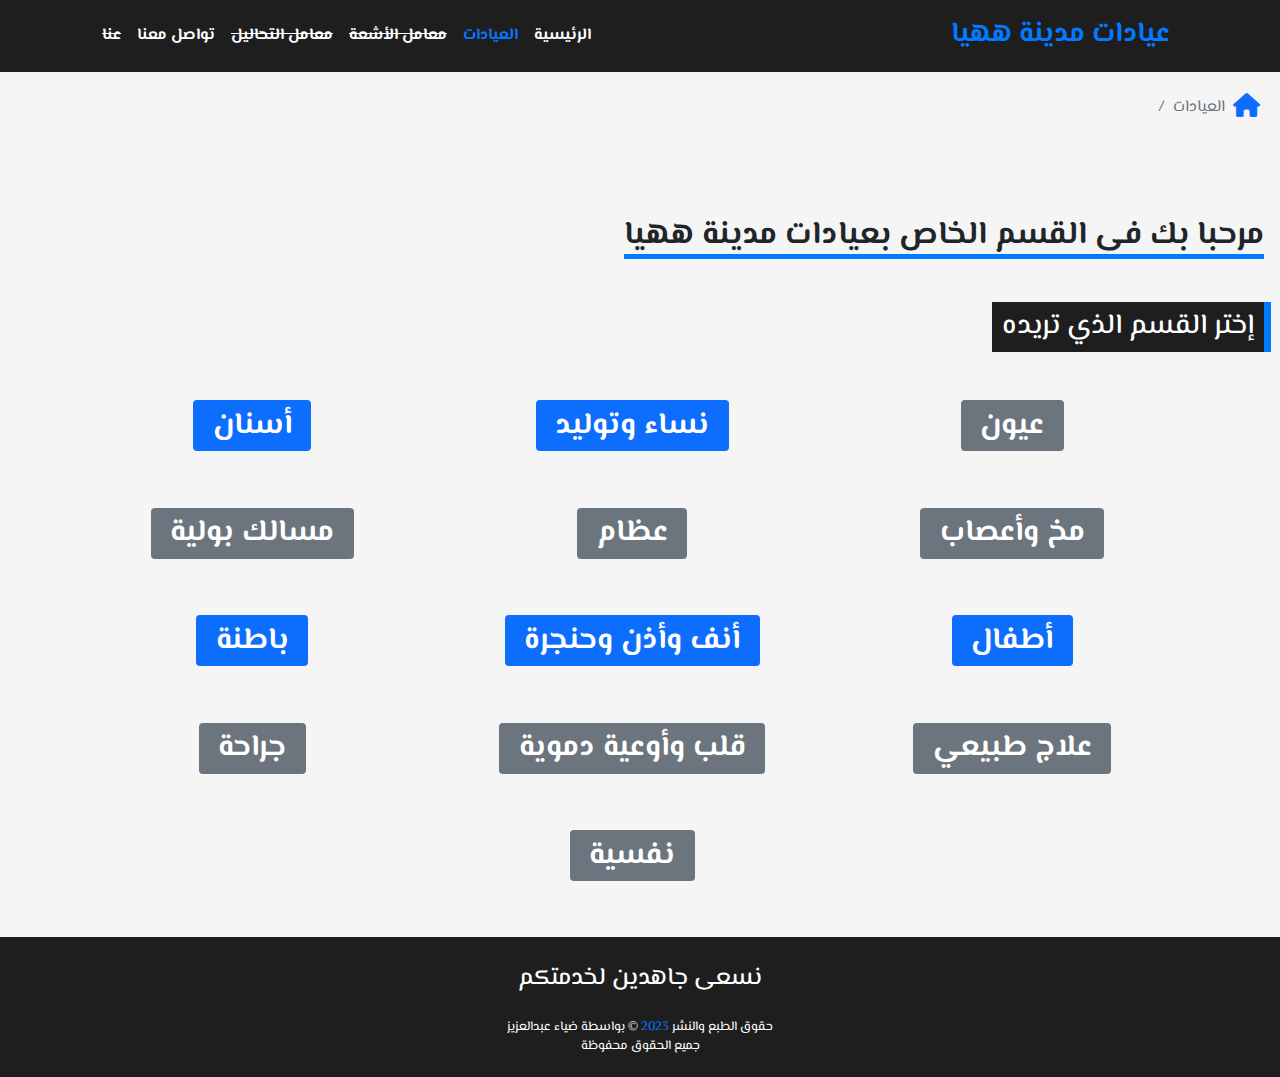
<file: clinics.html>
<!DOCTYPE html>
<html lang="ar" dir="rtl">
<head>
    <meta charset="UTF-8">
    <meta name="viewport" content="width=device-width, initial-scale=1.0">
    <meta http-equiv="X-UA-Compatible" content="ie=edge">
    <meta name="description" content="عيادات مدينة ههيا.
    هو موقع لخدمة أهالي مدينة ههيا بمحافظة الشرقية.
    هذا الموقع سيسهل على الناس معرفة العيادات الموجودة في المدينة ومواقعها ووسائل التواصل معها.">
    <title>عيادات مدينة ههيا</title>
    <link rel="shortcut icon" href="./images/pngwing2.png" type="image/x-icon">
    <link href="https://fonts.googleapis.com/css2?family=Amatic+SC:wght@400;700&family=El+Messiri:wght@400;500;600;700&family=Open+Sans:wght@300;400;500;600;700;800&display=swap" rel="stylesheet">
    <link rel="stylesheet" href="./css/bootstrap.min.css">
    <link rel="stylesheet" href="./css/all.css">
    <link rel="stylesheet" href="./css/style.css">
</head>
<body>
    <!-- ****start navbar****** -->
    <header>
        <div class="fixed-top content">
            <div class="container">
                <nav class="navbar navbar-expand-lg">
                    <div class="container-fluid">
                      <h1><a class="navbar-brand fw-bolder" href="/index.html">عيادات مدينة ههيا</a></h1>
                      <button class="navbar-toggler" type="button" data-bs-toggle="collapse" data-bs-target="#navbarSupportedContent" aria-controls="navbarSupportedContent" aria-expanded="false" aria-label="Toggle navigation">
                        <i class="fa-solid fa-bars"></i>
                      </button>
                      <div class="collapse navbar-collapse" id="navbarSupportedContent">
                        <ul class="navbar-nav me-auto mb-2 mb-lg-0 fw-bolder">
                          <li class="nav-item">
                            <a class="nav-link" aria-current="page" href="index.html">الرئيسية</a>
                          </li>
                          <li class="nav-item">
                            <a class="nav-link active" aria-current="page" href="clinics.html">العيادات</a>
                          </li>
                          <li class="nav-item">
                            <a class="nav-link disabled text-decoration-line-through" aria-current="page" href="#">معامل الأشعة</a>
                          </li>
                          <li class="nav-item">
                            <a class="nav-link disabled text-decoration-line-through" aria-current="page" href="#">معامل التحاليل</a>
                          </li>
                          <li class="nav-item">
                            <a class="nav-link" aria-current="page" href="#contact">تواصل معنا</a>
                          </li>
                          <li class="nav-item">
                            <a class="nav-link disabled text-decoration-line-through" aria-current="page" href="">عنا</a>
                          </li>
                        </ul>
                      </div>
                    </div>
                  </nav>
            </div>
        </div>
    </header>
    <!-- ****end navbar****** -->

        <!-- *****start breadcrumb********-->
        <div class="container-fluid mt-5 pt-5">
            <nav aria-label="breadcrumb">
              <ol class="breadcrumb">
                <li class="breadcrumb-item mx-2"><a href="index.html"><i class="fa-solid fa-house fa-xl"></i></a></li>
                <li class="breadcrumb-item active">العيادات</li>
              </ol>
            </nav>
          </div>
           <!-- *****end breadcrumb********-->
    <section class="mt-5 pt-5 me-3">
        <h2>مرحبا بك فى القسم الخاص بعيادات مدينة ههيا</h2>
        <h3 class="my-5">إختر القسم الذي تريده</h3>

        <div class="container clinics">
            <div class="row gy-5 d-flex justify-content-center">
                <div class="col-md-4 position-relative overflow-hidden">
                    <div class="text-center"><a href="#" class="nav-link disabled"><h1><span class="badge bg-secondary">عيون</span></h1></a></div>
                </div>
                <div class="col-md-4 position-relative overflow-hidden">
                    <div class="text-center"><a href="./womans.html" class="nav-link"><h1><span class="badge bg-primary">نساء وتوليد</span></h1></a></div>
                </div>
                <div class="col-md-4 position-relative overflow-hidden">
                    <div class="text-center"><a href="./dentist.html" class="nav-link"><h1><span class="badge bg-primary">أسنان</span></h1></a></div>
                </div>
                <div class="col-md-4 position-relative overflow-hidden">
                    <div class="text-center"><a href="#" class="nav-link disabled"><h1><span class="badge bg-secondary">مخ وأعصاب</span></h1></a></div>
                </div>
                <div class="col-md-4 position-relative overflow-hidden">
                    <div class="text-center"><a href="#" class="nav-link disabled"><h1><span class="badge bg-secondary">عظام</span></h1></a></div>
                </div>
                <div class="col-md-4 position-relative overflow-hidden">
                    <div class="text-center"><a href="#" class="nav-link disabled"><h1><span class="badge bg-secondary">مسالك بولية</span></h1></a></div>
                </div>
                <div class="col-md-4 position-relative overflow-hidden">
                    <div class="text-center"><a href="./baby.html" class="nav-link"><h1><span class="badge bg-primary">أطفال</span></h1></a></div>
                </div>
                <div class="col-md-4 position-relative overflow-hidden">
                    <div class="text-center"><a href="./nose.html" class="nav-link"><h1><span class="badge bg-primary">أنف وأذن وحنجرة</span></h1></a></div>
                </div>
                <div class="col-md-4 position-relative overflow-hidden">
                    <div class="text-center"><a href="./abdomen.html"><h1><span class="badge bg-primary">باطنة</span></h1></a></div>
                </div>
                <div class="col-md-4 position-relative overflow-hidden">
                    <div class="text-center"><a href="#" class="nav-link disabled"><h1><span class="badge bg-secondary">علاج طبيعي</span></h1></a></div>
                </div>
                <div class="col-md-4 position-relative overflow-hidden">
                    <div class="text-center"><a href="#" class="nav-link disabled"><h1><span class="badge bg-secondary">قلب وأوعية دموية</span></h1></a></div>
                </div>
                <div class="col-md-4 position-relative overflow-hidden">
                    <div class="text-center"><a href="#" class="nav-link disabled"><h1><span class="badge bg-secondary">جراحة</span></h1></a></div>
                </div>
                <div class="col-md-4 position-relative overflow-hidden">
                    <div class="text-center"><a href="#" class="nav-link disabled"><h1><span class="badge bg-secondary">نفسية</span></h1></a></div>
                </div>
            </div>
        </div>
    </section>
<!-- ********************************* -->
<footer class="mt-5 p-1">
    <div class="container text-center my-3 position-relative">
      <div class="position-absolute"></div>
      <div class="position-absolute"></div>
      <div class="position-absolute"></div>
      <div class="position-absolute"></div>
      <h4 class="py-2 m-auto">نسعى جاهدين لخدمتكم</h4>
    </div>
    <p class="text-center">حقوق الطبع والنشر <span>2023</span>  &copy; بواسطة ضياء عبدالعزيز<br/> جميع الحقوق محفوظة</p>
  </footer>
    <script src="./js/bootstrap.min.js"></script>
</body>
</html>
</file>
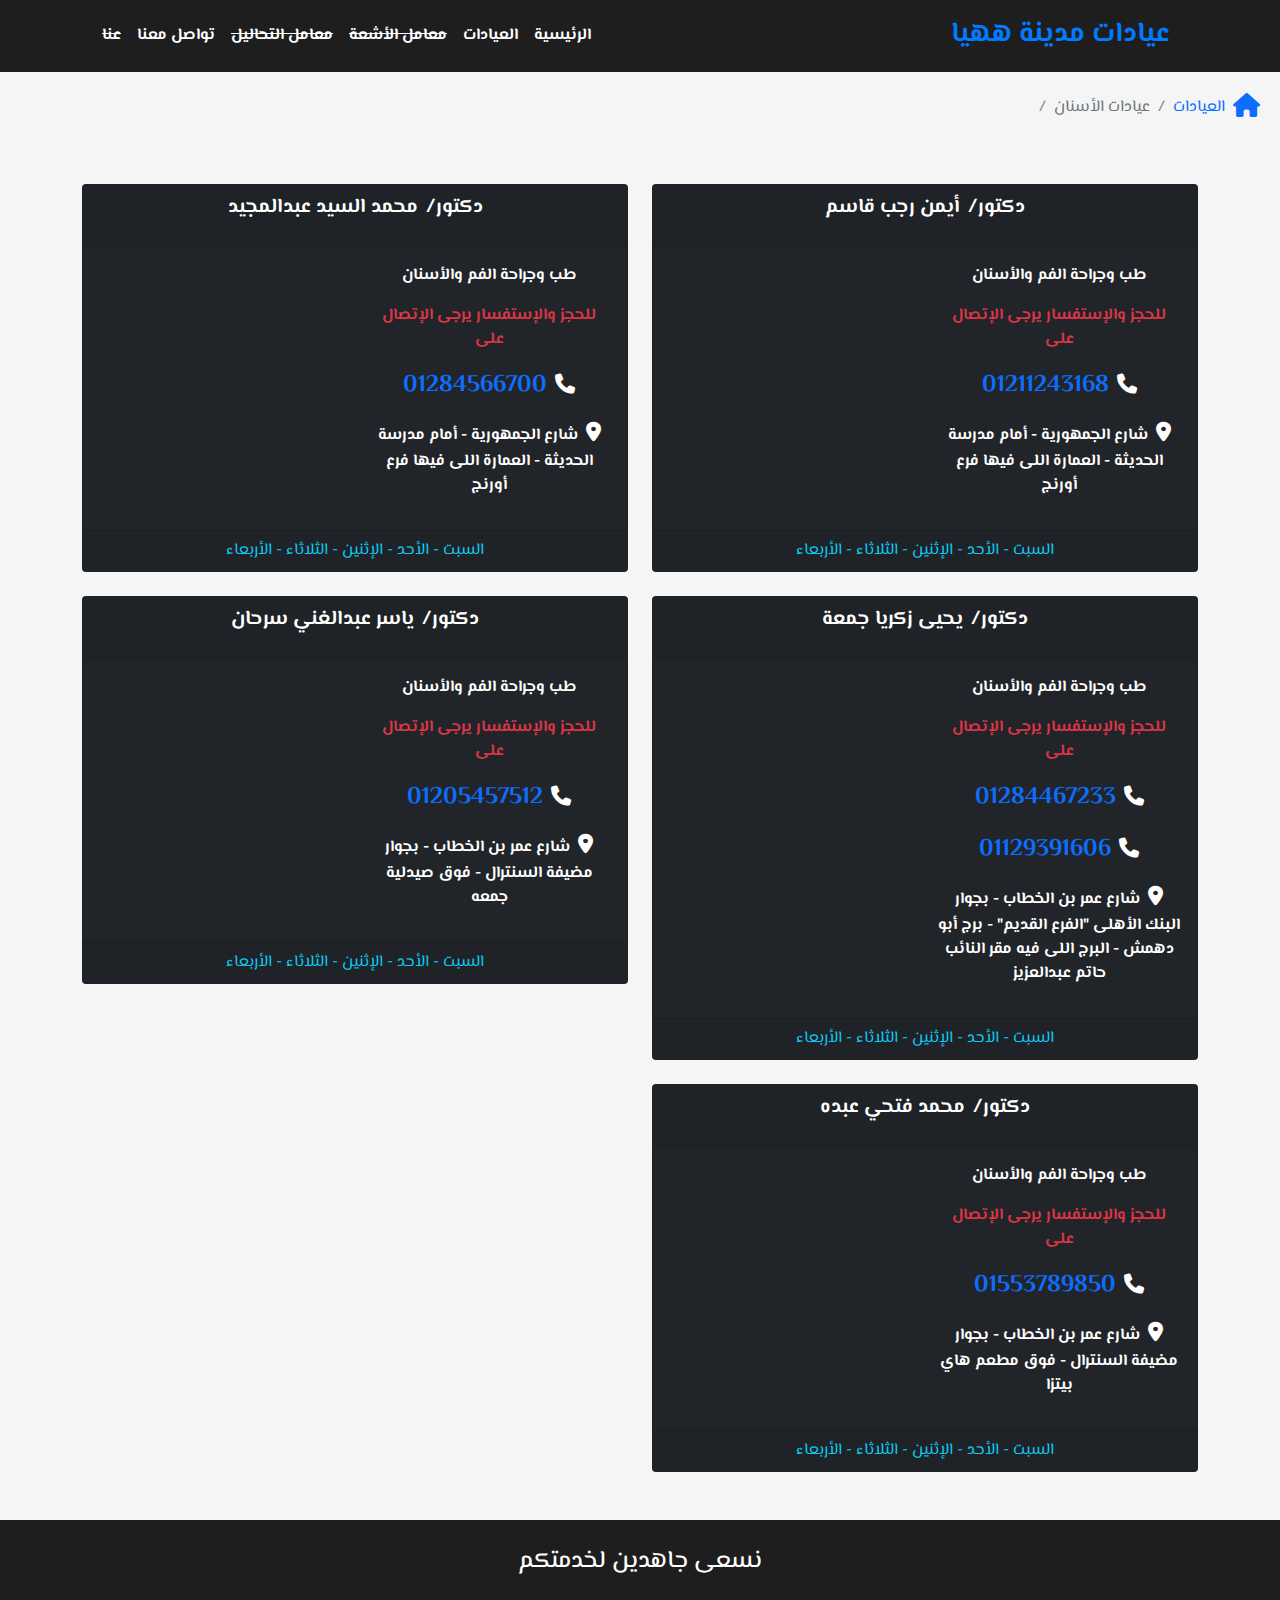
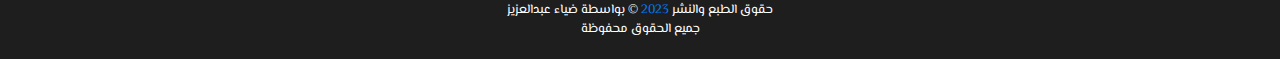
<file: dentist.html>
<!DOCTYPE html>
<html lang="ar" dir="rtl">
<head>
    <meta charset="UTF-8">
    <meta name="viewport" content="width=device-width, initial-scale=1.0">
    <meta http-equiv="X-UA-Compatible" content="ie=edge">
    <meta name="description" content="عيادات مدينة ههيا.
    هو موقع لخدمة أهالي مدينة ههيا بمحافظة الشرقية.
    هذا الموقع سيسهل على الناس معرفة العيادات الموجودة في المدينة ومواقعها ووسائل التواصل معها.">
    <title>عيادات مدينة ههيا</title>
    <link rel="shortcut icon" href="./images/pngwing2.png" type="image/x-icon">
    <link href="https://fonts.googleapis.com/css2?family=Amatic+SC:wght@400;700&family=El+Messiri:wght@400;500;600;700&family=Open+Sans:wght@300;400;500;600;700;800&display=swap" rel="stylesheet">
    <link rel="stylesheet" href="./css/bootstrap.min.css">
    <link rel="stylesheet" href="./css/all.css">
    <link rel="stylesheet" href="./css/style.css">
</head>
<body>
    <!-- ****start navbar****** -->
    <header>
        <div class="fixed-top content">
            <div class="container">
                <nav class="navbar navbar-expand-lg">
                    <div class="container-fluid">
                      <h1><a class="navbar-brand fw-bolder" href="index.html">عيادات مدينة ههيا</a></h1>
                      <button class="navbar-toggler" type="button" data-bs-toggle="collapse" data-bs-target="#navbarSupportedContent" aria-controls="navbarSupportedContent" aria-expanded="false" aria-label="Toggle navigation">
                        <i class="fa-solid fa-bars"></i>
                      </button>
                      <div class="collapse navbar-collapse" id="navbarSupportedContent">
                        <ul class="navbar-nav me-auto mb-2 mb-lg-0 fw-bolder">
                          <li class="nav-item">
                            <a class="nav-link" aria-current="page" href="index.html">الرئيسية</a>
                          </li>
                          <li class="nav-item">
                            <a class="nav-link" aria-current="page" href="clinics.html">العيادات</a>
                          </li>
                          <li class="nav-item">
                            <a class="nav-link disabled text-decoration-line-through" aria-current="page" href="#">معامل الأشعة</a>
                          </li>
                          <li class="nav-item">
                            <a class="nav-link disabled text-decoration-line-through" aria-current="page" href="#">معامل التحاليل</a>
                          </li>
                          <li class="nav-item">
                            <a class="nav-link" aria-current="page" href="#contact">تواصل معنا</a>
                          </li>
                          <li class="nav-item">
                            <a class="nav-link disabled text-decoration-line-through" aria-current="page" href="">عنا</a>
                          </li>
                        </ul>
                      </div>
                    </div>
                  </nav>
            </div>
        </div>
    </header>
    <!-- ****end navbar****** -->
    <!-- *****start breadcrumb********-->
    <div class="container-fluid mt-5 pt-5">
        <nav aria-label="breadcrumb">
          <ol class="breadcrumb">
            <li class="breadcrumb-item mx-2"><a href="index.html"><i class="fa-solid fa-house fa-xl"></i></a></li>
            <li class="breadcrumb-item"><a class="text-decoration-none" href="clinics.html">العيادات</a></li>
            <li class="breadcrumb-item active" aria-current="page">عيادات الأسنان</li>
          </ol>
        </nav>
      </div>
       <!-- *****end breadcrumb********-->
    <section class="mt-5 pt-3">
        <div class="container">
            <div class="row gy-4">
                <div class="col-lg-6">
                    <div class="card text-center bg-dark text-white">
                        <div class="card-header">
                            <p class="fs-5 fw-bold"><span class="ms-2">دكتور/</span>أيمن رجب قاسم</p>
                        </div>
                        <div class="card-body">
                            <div class="row">
                                <div class="col-md-6">
                                  <p class="fs-6 fw-bold">طب وجراحة الفم والأسنان</p>
                                  <p class="text-danger fw-bold">للحجز والإستفسار يرجى الإتصال على </p>
                                  <p class="fs-6 fw-bold"><span class="ms-2 fs-5"><i class="fa-solid fa-phone"></i></span><a class="text-decoration-none text-primary fs-4" href="tel:+201211243168">01211243168</a></p>
                                  <p class="fs-6 fw-bold"><span class="ms-2 fs-5"><i class="fa-solid fa-location-dot"></i></span>شارع الجمهورية - أمام مدرسة الحديثة - العمارة اللى فيها فرع أورنج</p>
                                </div>
                                <div class="col-md-6">
                                  <iframe class="w-100 h-100" src="https://www.google.com/maps/embed?pb=!1m17!1m12!1m3!1d835.5571790187624!2d31.58894973042457!3d30.67358399841331!2m3!1f0!2f0!3f0!3m2!1i1024!2i768!4f13.1!3m2!1m1!2zMzDCsDQwJzI0LjkiTiAzMcKwMzUnMTcuOSJF!5e1!3m2!1sar!2seg!4v1702098199529!5m2!1sar!2seg" style="border:0;" allowfullscreen="" loading="lazy" referrerpolicy="no-referrer-when-downgrade"></iframe>
                                </div>
                               </div>
                        </div>
                        <div class="card-footer text-info">
                        السبت - الأحد - الإثنين - الثلاثاء - الأربعاء
                        </div>
                      </div>
                </div>

                <div class="col-lg-6">
                  <div class="card text-center bg-dark text-white">
                      <div class="card-header">
                          <p class="fs-5 fw-bold"><span class="ms-2">دكتور/</span>محمد السيد عبدالمجيد</p>
                      </div>
                      <div class="card-body">
                          <div class="row">
                              <div class="col-md-6">
                                <p class="fs-6 fw-bold">طب وجراحة الفم والأسنان</p>
                                <!-- <p class="fw-bold"> زمالة الجهاز الهضمي والكبد</p> -->
                                <p class="text-danger fw-bold">للحجز والإستفسار يرجى الإتصال على </p>
                                <p class="fw-bold"><span class="ms-2 fs-5"><i class="fa-solid fa-phone"></i></span><a class="text-decoration-none text-primary fs-4" href="tel:+201284566700">01284566700</a></p>
                                <p class="fs-6 fw-bold"><span class="ms-2 fs-5"><i class="fa-solid fa-location-dot"></i></span>شارع الجمهورية - أمام مدرسة الحديثة - العمارة اللى فيها فرع أورنج</p>                              </div>
                              <div class="col-md-6">
                                <iframe class="w-100 h-100" src="https://www.google.com/maps/embed?pb=!1m17!1m12!1m3!1d835.5571790187624!2d31.58894973042457!3d30.67358399841331!2m3!1f0!2f0!3f0!3m2!1i1024!2i768!4f13.1!3m2!1m1!2zMzDCsDQwJzI0LjkiTiAzMcKwMzUnMTcuOSJF!5e1!3m2!1sar!2seg!4v1702098199529!5m2!1sar!2seg" style="border:0;" allowfullscreen="" loading="lazy" referrerpolicy="no-referrer-when-downgrade"></iframe>
                              </div>
                             </div>
                      </div>
                      <div class="card-footer text-info">
                      السبت - الأحد - الإثنين - الثلاثاء - الأربعاء
                      </div>
                    </div>
              </div>

              <div class="col-lg-6">
                <div class="card text-center bg-dark text-white">
                    <div class="card-header">
                        <p class="fs-5 fw-bold"><span class="ms-2">دكتور/</span>يحيى زكريا جمعة</p>
                    </div>
                    <div class="card-body">
                        <div class="row">
                            <div class="col-md-6">
                              <p class="fw-bold">طب وجراحة الفم والأسنان</p>
                              <p class="text-danger fw-bold">للحجز والإستفسار يرجى الإتصال على</p>
                              <p class="fw-bold"><span class="ms-2 fs-5"><i class="fa-solid fa-phone"></i></span><a class="text-decoration-none text-primary fs-4" href="tel:+201284467233">01284467233</a></p>
                              <p class="fw-bold"><span class="ms-2 fs-5"><i class="fa-solid fa-phone"></i></span><a class="text-decoration-none text-primary fs-4" href="tel:+201129391606">01129391606</a></p>
                              <p class="fw-bold"><span class="ms-2 fs-5"><i class="fa-solid fa-location-dot"></i></span>شارع عمر بن الخطاب - بجوار البنك الأهلى "الفرع القديم" - برج أبو دهمش - البرج اللى فيه مقر النائب حاتم عبدالعزيز</p>
                            </div>
                            <div class="col-md-6">
                              <iframe class="w-100 h-100" src="https://www.google.com/maps/embed?pb=!1m17!1m12!1m3!1d835.5623774985476!2d31.592519730405716!3d30.67298299841335!2m3!1f0!2f0!3f0!3m2!1i1024!2i768!4f13.1!3m2!1m1!2zMzDCsDQwJzIyLjciTiAzMcKwMzUnMzAuOCJF!5e1!3m2!1sar!2seg!4v1702067930930!5m2!1sar!2seg" style="border:0;" allowfullscreen="" loading="lazy" referrerpolicy="no-referrer-when-downgrade"></iframe>
                            </div>
                           </div>
                    </div>
                    <div class="card-footer text-info">
                    السبت - الأحد - الإثنين - الثلاثاء - الأربعاء
                    </div>
                  </div>
            </div>

            <div class="col-lg-6">
                <div class="card text-center bg-dark text-white">
                    <div class="card-header">
                        <p class="fs-5 fw-bold"><span class="ms-2">دكتور/</span>ياسر عبدالغني سرحان</p>
                    </div>
                    <div class="card-body">
                        <div class="row">
                            <div class="col-md-6">
                              <p class="fw-bold">طب وجراحة الفم والأسنان</p>
                              <p class="text-danger fw-bold">للحجز والإستفسار يرجى الإتصال على </p>
                              <p class="fw-bold"><span class="ms-2 fs-5"><i class="fa-solid fa-phone"></i></span><a class="text-decoration-none text-primary fs-4" href="tel:+201205457512">01205457512</a></p>
                              <p class="fw-bold"><span class="ms-2 fs-5"><i class="fa-solid fa-location-dot"></i></span>شارع عمر بن الخطاب - بجوار مضيفة السنترال - فوق صيدلية جمعه</p>
                            </div>
                            <div class="col-md-6">
                              <iframe class="w-100 h-100" src="https://www.google.com/maps/embed?pb=!1m17!1m12!1m3!1d835.5637960361339!2d31.59242173040568!3d30.672818998413312!2m3!1f0!2f0!3f0!3m2!1i1024!2i768!4f13.1!3m2!1m1!2zMzDCsDQwJzIyLjIiTiAzMcKwMzUnMzAuNCJF!5e1!3m2!1sar!2seg!4v1702068592019!5m2!1sar!2seg" style="border:0;" allowfullscreen="" loading="lazy" referrerpolicy="no-referrer-when-downgrade"></iframe>
                            </div>
                           </div>
                    </div>
                    <div class="card-footer text-info">
                    السبت - الأحد - الإثنين - الثلاثاء - الأربعاء
                    </div>
                  </div>
            </div>

            <div class="col-lg-6">
                <div class="card text-center bg-dark text-white">
                    <div class="card-header">
                        <p class="fs-5 fw-bold"><span class="ms-2">دكتور/</span>محمد فتحي عبده</p>
                    </div>
                    <div class="card-body">
                        <div class="row">
                            <div class="col-md-6">
                              <p class="fw-bold">طب وجراحة الفم والأسنان</p>
                              <p class="text-danger fw-bold">للحجز والإستفسار يرجى الإتصال على </p>
                              <p class="fw-bold"><span class="ms-2 fs-5"><i class="fa-solid fa-phone"></i></span><a class="text-decoration-none text-primary fs-4" href="tel:+201553789850">01553789850</a></p>
                              <p class="fw-bold"><span class="ms-2 fs-5"><i class="fa-solid fa-location-dot"></i></span>شارع عمر بن الخطاب - بجوار مضيفة السنترال - فوق مطعم هاي بيتزا</p>
                            </div>
                            <div class="col-md-6">
                              <iframe class="w-100 h-100" src="https://www.google.com/maps/embed?pb=!1m17!1m12!1m3!1d835.5651107721735!2d31.592309730405695!3d30.672666998413344!2m3!1f0!2f0!3f0!3m2!1i1024!2i768!4f13.1!3m2!1m1!2zMzDCsDQwJzIxLjYiTiAzMcKwMzUnMzAuMCJF!5e1!3m2!1sar!2seg!4v1702097809798!5m2!1sar!2seg" style="border:0;" allowfullscreen="" loading="lazy" referrerpolicy="no-referrer-when-downgrade"></iframe>
                            </div>
                           </div>
                    </div>
                    <div class="card-footer text-info">
                    السبت - الأحد - الإثنين - الثلاثاء - الأربعاء
                    </div>
                  </div>
            </div>


               
            </div>
        </div>
    </section>
    <!-- **************************** -->
    <footer class="mt-5 p-1">
        <div class="container text-center my-3 position-relative">
          <div class="position-absolute"></div>
          <div class="position-absolute"></div>
          <div class="position-absolute"></div>
          <div class="position-absolute"></div>
          <h4 class="py-2 m-auto">نسعى جاهدين لخدمتكم</h4>
        </div>
        <p class="text-center">حقوق الطبع والنشر <span>2023</span>  &copy; بواسطة ضياء عبدالعزيز<br/> جميع الحقوق محفوظة</p>
      </footer>

<script src="./js/bootstrap.min.js"></script>   
</body>
</html>
</file>
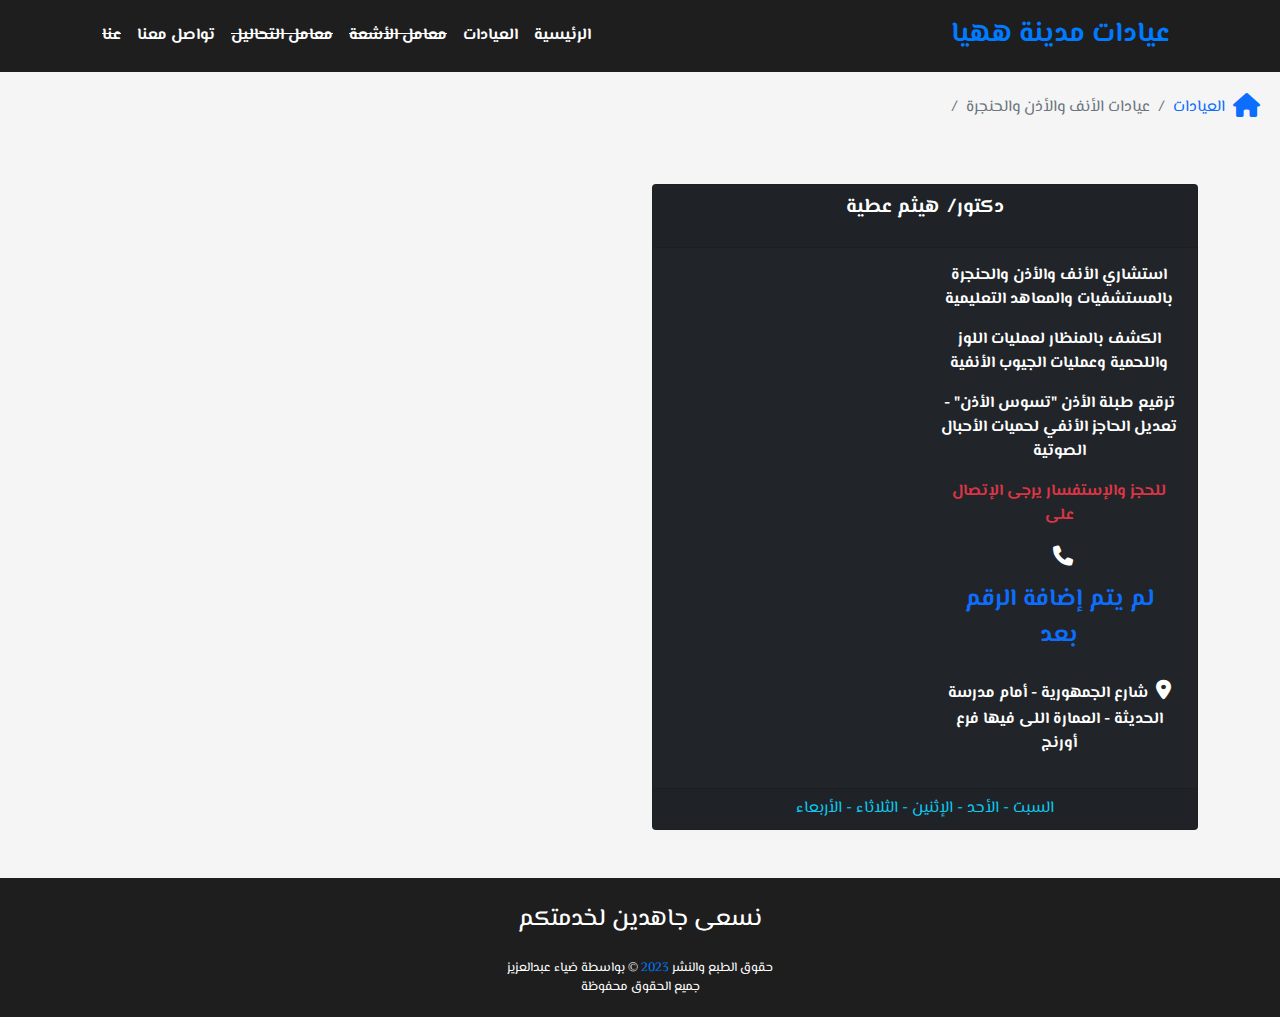
<file: nose.html>
<!DOCTYPE html>
<html lang="ar" dir="rtl">
<head>
    <meta charset="UTF-8">
    <meta name="viewport" content="width=device-width, initial-scale=1.0">
    <meta http-equiv="X-UA-Compatible" content="ie=edge">
    <meta name="description" content="عيادات مدينة ههيا.
    هو موقع لخدمة أهالي مدينة ههيا بمحافظة الشرقية.
    هذا الموقع سيسهل على الناس معرفة العيادات الموجودة في المدينة ومواقعها ووسائل التواصل معها.">
    <title>عيادات مدينة ههيا</title>
    <link rel="shortcut icon" href="./images/pngwing2.png" type="image/x-icon">
    <link href="https://fonts.googleapis.com/css2?family=Amatic+SC:wght@400;700&family=El+Messiri:wght@400;500;600;700&family=Open+Sans:wght@300;400;500;600;700;800&display=swap" rel="stylesheet">
    <link rel="stylesheet" href="./css/bootstrap.min.css">
    <link rel="stylesheet" href="./css/all.css">
    <link rel="stylesheet" href="./css/style.css">
</head>
<body>
    <!-- ****start navbar****** -->
    <header>
        <div class="fixed-top content">
            <div class="container">
                <nav class="navbar navbar-expand-lg">
                    <div class="container-fluid">
                      <h1><a class="navbar-brand fw-bolder" href="index.html">عيادات مدينة ههيا</a></h1>
                      <button class="navbar-toggler" type="button" data-bs-toggle="collapse" data-bs-target="#navbarSupportedContent" aria-controls="navbarSupportedContent" aria-expanded="false" aria-label="Toggle navigation">
                        <i class="fa-solid fa-bars"></i>
                      </button>
                      <div class="collapse navbar-collapse" id="navbarSupportedContent">
                        <ul class="navbar-nav me-auto mb-2 mb-lg-0 fw-bolder">
                          <li class="nav-item">
                            <a class="nav-link" aria-current="page" href="index.html">الرئيسية</a>
                          </li>
                          <li class="nav-item">
                            <a class="nav-link" aria-current="page" href="clinics.html">العيادات</a>
                          </li>
                          <li class="nav-item">
                            <a class="nav-link disabled text-decoration-line-through" aria-current="page" href="#">معامل الأشعة</a>
                          </li>
                          <li class="nav-item">
                            <a class="nav-link disabled text-decoration-line-through" aria-current="page" href="#">معامل التحاليل</a>
                          </li>
                          <li class="nav-item">
                            <a class="nav-link" aria-current="page" href="#contact">تواصل معنا</a>
                          </li>
                          <li class="nav-item">
                            <a class="nav-link disabled text-decoration-line-through" aria-current="page" href="">عنا</a>
                          </li>
                        </ul>
                      </div>
                    </div>
                  </nav>
            </div>
        </div>
    </header>
    <!-- ****end navbar****** -->
    <!-- *****start breadcrumb********-->
    <div class="container-fluid mt-5 pt-5">
        <nav aria-label="breadcrumb">
          <ol class="breadcrumb">
            <li class="breadcrumb-item mx-2"><a href="index.html"><i class="fa-solid fa-house fa-xl"></i></a></li>
            <li class="breadcrumb-item"><a class="text-decoration-none" href="clinics.html">العيادات</a></li>
            <li class="breadcrumb-item active" aria-current="page">عيادات الأنف والأذن والحنجرة</li>
          </ol>
        </nav>
      </div>
       <!-- *****end breadcrumb********-->
    <section class="mt-5 pt-3">
        <div class="container">
            <div class="row gy-4">
                <div class="col-lg-6">
                    <div class="card text-center bg-dark text-white">
                        <div class="card-header">
                            <p class="fs-5 fw-bold"><span class="ms-2">دكتور/</span>هيثم عطية</p>
                        </div>
                        <div class="card-body">
                            <div class="row">
                                <div class="col-md-6">
                                  <p class="fs-6 fw-bold">استشاري الأنف والأذن والحنجرة بالمستشفيات والمعاهد التعليمية</p>
                                  <p class="fs-6 fw-bold">الكشف بالمنظار لعمليات اللوز واللحمية وعمليات الجيوب الأنفية</p>
                                  <p class="fs-6 fw-bold">ترقيع طبلة الأذن "تسوس الأذن" - تعديل الحاجز الأنفي لحميات الأحبال الصوتية</p>
                                  <p class="text-danger fw-bold">للحجز والإستفسار يرجى الإتصال على </p>
                                  <p class="fs-6 fw-bold"><span class="ms-2 fs-5"><i class="fa-solid fa-phone"></i></span><a class="text-decoration-none text-primary fs-4 nav-link disabled" href="#">لم يتم إضافة الرقم بعد</a></p>
                                  <p class="fs-6 fw-bold"><span class="ms-2 fs-5"><i class="fa-solid fa-location-dot"></i></span>شارع الجمهورية - أمام مدرسة الحديثة - العمارة اللى فيها فرع أورنج</p>
                                </div>
                                <div class="col-md-6">
                                  <iframe class="w-100 h-100" src="https://www.google.com/maps/embed?pb=!1m17!1m12!1m3!1d835.5571790187624!2d31.58894973042457!3d30.67358399841331!2m3!1f0!2f0!3f0!3m2!1i1024!2i768!4f13.1!3m2!1m1!2zMzDCsDQwJzI0LjkiTiAzMcKwMzUnMTcuOSJF!5e1!3m2!1sar!2seg!4v1702098199529!5m2!1sar!2seg" style="border:0;" allowfullscreen="" loading="lazy" referrerpolicy="no-referrer-when-downgrade"></iframe>
                                </div>
                               </div>
                        </div>
                        <div class="card-footer text-info">
                        السبت - الأحد - الإثنين - الثلاثاء - الأربعاء
                        </div>
                      </div>
                </div>

                


               
            </div>
        </div>
    </section>
    <!-- **************************** -->
    <footer class="mt-5 p-1">
        <div class="container text-center my-3 position-relative">
          <div class="position-absolute"></div>
          <div class="position-absolute"></div>
          <div class="position-absolute"></div>
          <div class="position-absolute"></div>
          <h4 class="py-2 m-auto">نسعى جاهدين لخدمتكم</h4>
        </div>
        <p class="text-center">حقوق الطبع والنشر <span>2023</span>  &copy; بواسطة ضياء عبدالعزيز<br/> جميع الحقوق محفوظة</p>
      </footer>

<script src="./js/bootstrap.min.js"></script>   
</body>
</html>
</file>
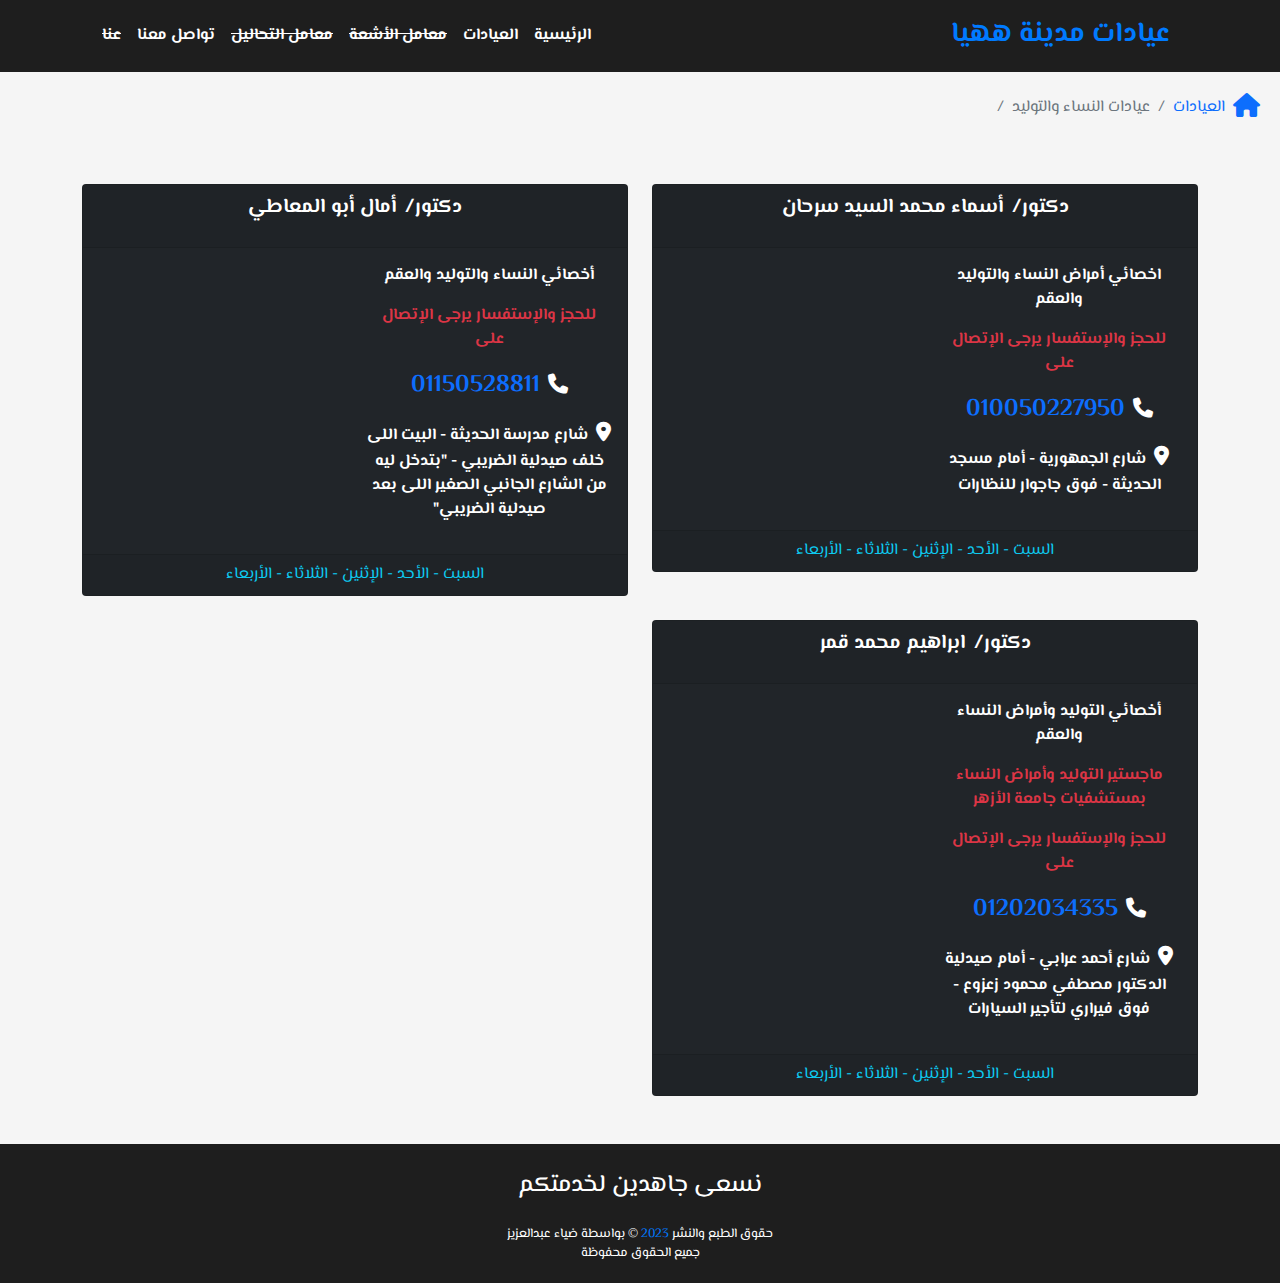
<file: womans.html>
<!DOCTYPE html>
<html lang="ar" dir="rtl">
<head>
    <meta charset="UTF-8">
    <meta name="viewport" content="width=device-width, initial-scale=1.0">
    <meta http-equiv="X-UA-Compatible" content="ie=edge">
    <meta name="description" content="عيادات مدينة ههيا.
    هو موقع لخدمة أهالي مدينة ههيا بمحافظة الشرقية.
    هذا الموقع سيسهل على الناس معرفة العيادات الموجودة في المدينة ومواقعها ووسائل التواصل معها.">
    <title>عيادات مدينة ههيا</title>
    <link rel="shortcut icon" href="./images/pngwing2.png" type="image/x-icon">
    <link href="https://fonts.googleapis.com/css2?family=Amatic+SC:wght@400;700&family=El+Messiri:wght@400;500;600;700&family=Open+Sans:wght@300;400;500;600;700;800&display=swap" rel="stylesheet">
    <link rel="stylesheet" href="./css/bootstrap.min.css">
    <link rel="stylesheet" href="./css/all.css">
    <link rel="stylesheet" href="./css/style.css">
</head>
<body>
    <!-- ****start navbar****** -->
    <header>
        <div class="fixed-top content">
            <div class="container">
                <nav class="navbar navbar-expand-lg">
                    <div class="container-fluid">
                      <h1><a class="navbar-brand fw-bolder" href="/index.html">عيادات مدينة ههيا</a></h1>
                      <button class="navbar-toggler" type="button" data-bs-toggle="collapse" data-bs-target="#navbarSupportedContent" aria-controls="navbarSupportedContent" aria-expanded="false" aria-label="Toggle navigation">
                        <i class="fa-solid fa-bars"></i>
                      </button>
                      <div class="collapse navbar-collapse" id="navbarSupportedContent">
                        <ul class="navbar-nav me-auto mb-2 mb-lg-0 fw-bolder">
                          <li class="nav-item">
                            <a class="nav-link" aria-current="page" href="index.html">الرئيسية</a>
                          </li>
                          <li class="nav-item">
                            <a class="nav-link" aria-current="page" href="clinics.html">العيادات</a>
                          </li>
                          <li class="nav-item">
                            <a class="nav-link disabled text-decoration-line-through" aria-current="page" href="#">معامل الأشعة</a>
                          </li>
                          <li class="nav-item">
                            <a class="nav-link disabled text-decoration-line-through" aria-current="page" href="#">معامل التحاليل</a>
                          </li>
                          <li class="nav-item">
                            <a class="nav-link" aria-current="page" href="#contact">تواصل معنا</a>
                          </li>
                          <li class="nav-item">
                            <a class="nav-link disabled text-decoration-line-through" aria-current="page" href="">عنا</a>
                          </li>
                        </ul>
                      </div>
                    </div>
                  </nav>
            </div>
        </div>
    </header>
    <!-- ****end navbar****** -->
    <!-- *****start breadcrumb********-->
    <div class="container-fluid mt-5 pt-5">
        <nav aria-label="breadcrumb">
          <ol class="breadcrumb">
            <li class="breadcrumb-item mx-2"><a href="/index.html"><i class="fa-solid fa-house fa-xl"></i></a></li>
            <li class="breadcrumb-item"><a class="text-decoration-none" href="/clinics.html">العيادات</a></li>
            <li class="breadcrumb-item active" aria-current="page">عيادات النساء والتوليد</li>
          </ol>
        </nav>
      </div>
       <!-- *****end breadcrumb********-->
    <section class="mt-5 pt-3">
        <div class="container">
            <div class="row gy-4">
                <div class="col-lg-6">
                    <div class="card text-center bg-dark text-white">
                        <div class="card-header">
                            <p class="fs-5 fw-bold"><span class="ms-2">دكتور/</span>أسماء محمد السيد سرحان</p>
                        </div>
                        <div class="card-body">
                            <div class="row">
                                <div class="col-md-6">
                                  <p class="fw-bold"> اخصائي أمراض النساء والتوليد والعقم</p>
                                  <p class="text-danger fw-bold">للحجز والإستفسار يرجى الإتصال على</p>
                                  <p class="fw-bold"><span class="ms-2 fs-5"><i class="fa-solid fa-phone"></i></span><a class="text-decoration-none text-primary fs-4" href="tel:+2010050227950">010050227950</a></p>
                                  <p class="fw-bold"><span class="ms-2 fs-5"><i class="fa-solid fa-location-dot"></i></span>شارع الجمهورية - أمام مسجد الحديثة - فوق جاجوار للنظارات</p>
                                </div>
                                <div class="col-md-6">
                                  <iframe class="w-100 h-100" src="https://www.google.com/maps/embed?pb=!1m17!1m12!1m3!1d730.554949461941!2d31.589230389336485!3d30.673458998419914!2m3!1f0!2f0!3f0!3m2!1i1024!2i768!4f13.1!3m2!1m1!2zMzDCsDQwJzI0LjUiTiAzMcKwMzUnMTguOSJF!5e1!3m2!1sar!2seg!4v1702059496920!5m2!1sar!2seg" style="border:0;" allowfullscreen="" loading="lazy" referrerpolicy="no-referrer-when-downgrade"></iframe>
                                </div>
                               </div>
                        </div>
                        <div class="card-footer text-info">
                        السبت - الأحد - الإثنين - الثلاثاء - الأربعاء
                        </div>
                      </div>
                </div>

                <div class="col-lg-6">
                  <div class="card text-center bg-dark text-white">
                      <div class="card-header">
                          <p class="fs-5 fw-bold"><span class="ms-2">دكتور/</span>أمال أبو المعاطي</p>
                      </div>
                      <div class="card-body">
                          <div class="row">
                              <div class="col-md-6">
                                <p class="fw-bold">أخصائي النساء والتوليد والعقم</p>
                                <p class="text-danger fw-bold">للحجز والإستفسار يرجى الإتصال على </p>
                                <p class="fw-bold"><span class="ms-2 fs-5"><i class="fa-solid fa-phone"></i></span><a class="text-decoration-none text-primary fs-4" href="tel:+201150528811">01150528811</a></p>
                                <p class="fs-6 fw-bold"><span class="ms-2 fs-5"><i class="fa-solid fa-location-dot"></i></span>شارع مدرسة الحديثة - البيت اللى خلف صيدلية الضريبي  - "بتدخل ليه من الشارع الجانبي الصغير اللى بعد صيدلية الضريبي"</p>
                              </div>
                                <div class="col-md-6">
                                <iframe class="w-100 h-100" src="https://www.google.com/maps/embed?pb=!1m17!1m12!1m3!1d835.551790148162!2d31.58849073040571!3d30.674206998413304!2m3!1f0!2f0!3f0!3m2!1i1024!2i768!4f13.1!3m2!1m1!2zMzDCsDQwJzI3LjIiTiAzMcKwMzUnMTYuMyJF!5e1!3m2!1sar!2seg!4v1702129904993!5m2!1sar!2seg" style="border:0;" allowfullscreen="" loading="lazy" referrerpolicy="no-referrer-when-downgrade"></iframe>
                            </div>
                             </div>
                      </div>
                      <div class="card-footer text-info">
                      السبت - الأحد - الإثنين - الثلاثاء - الأربعاء
                      </div>
                    </div>
              </div>

              <div class="col-lg-6">
                <div class="card text-center bg-dark text-white">
                    <div class="card-header">
                        <p class="fs-5 fw-bold"><span class="ms-2">دكتور/</span>ابراهيم محمد قمر</p>
                    </div>
                    <div class="card-body">
                        <div class="row">
                            <div class="col-md-6">
                              <p class="fw-bold">أخصائي التوليد وأمراض النساء والعقم</p>
                              <p class="text-danger fw-bold">ماجستير التوليد وأمراض النساء بمستشفيات جامعة الأزهر</p>
                              <p class="text-danger fw-bold">للحجز والإستفسار يرجى الإتصال على</p>
                              <p class="fw-bold"><span class="ms-2 fs-5"><i class="fa-solid fa-phone"></i></span><a class="text-decoration-none text-primary fs-4" href="tel:+201202034335">01202034335</a></p>
                              <p class="fw-bold"><span class="ms-2 fs-5"><i class="fa-solid fa-location-dot"></i></span>شارع أحمد عرابي - أمام صيدلية الدكتور مصطفي محمود زعزوع - فوق فيراري لتأجير السيارات</p>
                            </div>
                            <div class="col-md-6">
                              <iframe class="w-100 h-100" src="https://www.google.com/maps/embed?pb=!1m17!1m12!1m3!1d835.5661487175249!2d31.592928730405678!3d30.67254699841333!2m3!1f0!2f0!3f0!3m2!1i1024!2i768!4f13.1!3m2!1m1!2zMzDCsDQwJzIxLjIiTiAzMcKwMzUnMzIuMiJF!5e1!3m2!1sar!2seg!4v1702130374026!5m2!1sar!2seg" style="border:0;" allowfullscreen="" loading="lazy" referrerpolicy="no-referrer-when-downgrade"></iframe>
                            </div>
                           </div>
                    </div>
                    <div class="card-footer text-info">
                    السبت - الأحد - الإثنين - الثلاثاء - الأربعاء
                    </div>
                  </div>
            </div>

               
            </div>
        </div>
    </section>
    <!-- **************************** -->
    <footer class="mt-5 p-1">
        <div class="container text-center my-3 position-relative">
          <div class="position-absolute"></div>
          <div class="position-absolute"></div>
          <div class="position-absolute"></div>
          <div class="position-absolute"></div>
          <h4 class="py-2 m-auto">نسعى جاهدين لخدمتكم</h4>
        </div>
        <p class="text-center">حقوق الطبع والنشر <span>2023</span>  &copy; بواسطة ضياء عبدالعزيز<br/> جميع الحقوق محفوظة</p>
      </footer>

<script src="../js/bootstrap.min.js"></script>   
</body>
</html>
</file>
<file: css/style.css>
html
{
    scroll-behavior: smooth;
    scroll-padding-top: 72px;
}
:root
{
    --main-color:#1e1e1e;
    --second-color:white;
    --body-backgroundcolor:#f5f5f5;
    --p-color:#4e4e4e;
    --third-color:#007aff;
}
::selection
{
    background-color: var(--third-color);
    color: var(--second-color);
}
::-webkit-scrollbar
{
    width: 10px;
    background-color:var(--main-color);

}
::-webkit-scrollbar-thumb
{
    background-color: var(--third-color);
    border-radius: 15px;
}
body
{
    font-family: 'El Messiri', sans-serif;
    background-color: var(--body-backgroundcolor);
}
h1
{
    color: var(--second-color);
}
h2
{
 position: relative;
 width: fit-content;
 font-weight: bolder;
}
h2::after
{
    position: absolute;
    content:"";
    width: 100%;
    height: 5px;
    background-color: var(--third-color);
    bottom: -5px;
    right: 0;
}
h3 
{
    background: var(--main-color);
    width: fit-content;
    padding: 8px 10px;
    color: var(--second-color);
    position: relative;
}
h3::after
{
    position: absolute;
    content: "";
    top: 0;
    right: -7px;
    height: 100%;
    width: 7px;
    background-color: var(--third-color);
}

/* ********start header********** */
header
{
    background-image:linear-gradient(#4e4e4eb3, #4e4e4eb3), url("../images/note-5224331_1920.jpg");
    background-position: center;
    background-size: cover;
}
header .content 
{
   background-color: var(--main-color);

}
header nav .navbar-brand 
{
    font-size: 1.75rem;
    color: var(--third-color);
}
header nav button.navbar-toggler i 
{
    color: var(--second-color);
}
header nav .nav-item .nav-link
{
    font-size: 1rem;
    text-transform: uppercase;
    color: var(--second-color);
}

header nav .nav-item .nav-link.active
{
  color: var(--third-color);
}
header .write-words
{
    position: relative;
    color: var(--second-color);
}
header .write-words::before 
{
    content: "نتمنى لكم دوام الصحة والعافية|";
    position: absolute;
    left: 50%;
    transform: translateX(-50%);
    animation-name: changeWord;
    animation-duration: 10s;
    animation-iteration-count: infinite;
}
@keyframes changeWord
{
    1.44927536231884%{content: "نتمنى لكم دوام الصحة والعافية|";}
    2.89855072463768%{content: "نتمنى لكم دوام الصحة والعافي|";}
    4.34782608695652%{content: "نتمنى لكم دوام الصحة والعاف|";}
    5.79710144927536%{content: "نتمنى لكم دوام الصحة والعا|";}
    7.2463768115942%{content: "نتمنى لكم دوام الصحة والع|";}
    8.69565217391304%{content: "نتمنى لكم دوام الصحة وال|";}
    10.1449275362319%{content: "نتمنى لكم دوام الصحة وا|";}
    11.5942028985507%{content: "نتمنى لكم دوام الصحة و|";}
    13.0434782608696%{content: "نتمنى لكم دوام الصحة |";}
    14.4927536231884%{content: "نتمنى لكم دوام الصحة|";}
    15.9420289855072%{content: "نتمنى لكم دوام الصح|";}
    17.3913043478261%{content: "نتمنى لكم دوام الص|";}
    18.8405797101449%{content: "نتمنى لكم دوام ال|";}
    20.2898550724638%{content: "نتمنى لكم دوام ا|";}
    21.7391304347826%{content: "نتمنى لكم دوام |";}
    23.1884057971014%{content: "نتمنى لكم دوام|";}
    24.6376811594203%{content: "نتمنى لكم دوا|";}
    26.0869565217391%{content: "نتمنى لكم دو|";}
    27.536231884058%{content: "نتمنى لكم د|";}
    28.9855072463768%{content: "نتمنى لكم |";}
    30.4347826086956%{content: "نتمنى لكم ا|";}
    31.8840579710145%{content: "نتمنى لكم ال|";}
    33.3333333333333%{content: "نتمنى لكم الش|";}
    34.7826086956522%{content: "نتمنى لكم الشف|";}
    36.231884057971%{content: "نتمنى لكم الشفا|";}
    37.6811594202899%{content: "نتمنى لكم الشفاء|";}
    39.1304347826087%{content: "نتمنى لكم الشفاء |";}
    40.5797101449275%{content: "نتمنى لكم الشفاء ا|";}
    42.0289855072464%{content: "نتمنى لكم الشفاء ال|";}
    43.4782608695652%{content: "نتمنى لكم الشفاء العا|";}
    44.9275362318841%{content: "نتمنى لكم الشفاء العاج|";}
    46.3768115942029%{content: "نتمنى لكم الشفاء العاجل|";}
    47.8260869565218%{content: "نتمنى لكم الشفاء العاجل|";}
    49.2753623188406%{content: "نتمنى لكم الشفاء العاجل|";}
    50.7246376811594%{content: "نتمنى لكم الشفاء العاجل|";}
    52.1739130434783%{content: "نتمنى لكم الشفاء العاج|";}
    53.6231884057971%{content: "نتمنى لكم الشفاء العا|";}
    55.072463768116%{content: "نتمنى لكم الشفاء ال|";}
    56.5217391304348%{content: "نتمنى لكم الشفاء ا|";}
    57.9710144927537%{content: "نتمنى لكم الشفاء |";}
    59.4202898550725%{content: "نتمنى لكم الشفاء|";}
    60.8695652173914%{content: "نتمنى لكم الشفا|";}
    62.3188405797102%{content: "نتمنى لكم الشف|";}
    63.768115942029%{content: "نتمنى لكم الش|";}
    65.2173913043479%{content: "نتمنى لكم ال|";}
    66.6666666666667%{content: "نتمنى لكم ا|";}
    68.1159420289856%{content: "نتمنى لكم |";}
    69.5652173913044%{content: "نتمنى لكم د|";}
    71.0144927536232%{content: "نتمنى لكم دو|";}
    72.4637681159421%{content: "نتمنى لكم دوا|";}
    73.9130434782609%{content: "نتمنى لكم دوام|";}
    75.3623188405798%{content: "نتمنى لكم دوام |";}
    76.8115942028986%{content: "نتمنى لكم دوام ا|";}
    78.2608695652175%{content: "نتمنى لكم دوام ال|";}
    79.7101449275363%{content: "نتمنى لكم دوام الص|";}
    81.1594202898552%{content: "نتمنى لكم دوام الصح|";}
    82.608695652174%{content: "نتمنى لكم دوام الصحة|";}
    84.0579710144928%{content: "نتمنى لكم دوام الصحة |";}
    85.5072463768117%{content: "نتمنى لكم دوام الصحة و|";}
    86.9565217391305%{content: "نتمنى لكم دوام الصحة وا|";}
    88.4057971014494%{content: "نتمنى لكم دوام الصحة وال|";}
    89.8550724637682%{content: "نتمنى لكم دوام الصحة والع|";}
    91.3043478260871%{content: "نتمنى لكم دوام الصحة والعا|";}
    92.7536231884059%{content: "نتمنى لكم دوام الصحة والعاف|";}
    94.2028985507247%{content: "نتمنى لكم دوام الصحة والعافي|"};
    95.6521739130436%{content: "نتمنى لكم دوام الصحة والعافية|"};  
    97.1014492753624%{content: "نتمنى لكم دوام الصحة والعافية|"};  
    98.5507246376813%{content: "نتمنى لكم دوام الصحة والعافية|"};  
    100%{content: "نتمنى لكم دوام الصحة والعافية|"};  
}
.go-to-clinic-section
{
    width: 30px;
    height: 50px;
    border: 4px solid var(--second-color);
    position: absolute;
}
.go-to-clinic-section::before
{
    content: "";
    position: absolute;
    width: 15px;
    height: 15px;
    top: 5px;
    left: 50%;
    transform: translateX(-50%);
    border-radius: 50%;
    background-color: var(--second-color);
    opacity: 1;
    animation-name: upDown;
    /* animation-direction: alternate; */
    animation-iteration-count: infinite;
   animation-duration: 1.5s;
}
@keyframes upDown{
    0%{top: 5px;}
    50%{top: 20px;}
    100%{top:20px; opacity: 0;}
}
/* ********************************** */
.existing_specializations
{
    background-image: linear-gradient(#007bff6a, #007bff6a), url(../images/background-1.jpg);
    background-size: cover;
    background-attachment: fixed;
}
.existing_specializations article
{
    background-color: var(--second-color);
    overflow: hidden;
    border-radius: 5px;
    text-align: center;
}
.existing_specializations article img 
{
    height: 205px;
    transition: .5s;
}
.existing_specializations article:hover img 
{
    transform: scale(1.2);
}
.existing_specializations article .badge
{
    background-color: var(--third-color);
    transform: translateX(-100%);
}
/* *********************************** */
.main-caused article p span
{
    color: var(--third-color);
}
.main-caused article p a 
{
    background-color: var(--third-color);
    color: var(--second-color);
    cursor: pointer;
}
table
{
    background-color: var(--main-color);
}
table thead
{
    color: var(--third-color);
}
table tbody
{
    color: var(--second-color);
}
table tbody th
{
 color: var(--third-color);
}
/* *********doctors carousel*********** */

.doctors .carousel-inner .carousel-item img 
{
    width: 150px;
    height: 150px;
}

.doctors
{
    background-image: linear-gradient(#007bff6a, #007bff6a), url("../images/Downloader.la-62b5e0eb58e93.jpg");
    background-size: cover;
}

.plan ol li a 
{
    background-color: var(--third-color);
    color: var(--second-color);
    cursor: pointer;
}

/* *********************** */
.Our_vision ol li span
{
    background-color: var(--third-color);
    color: var(--second-color);
}
/* ******contact us********** */
.contact ul li a 
{
    color: var(--third-color);

}
/* ************footer************ */
footer
{
    background-color: var(--main-color);
}
footer .container
{
    width: fit-content;
    overflow: hidden;
}

footer h4, 
footer p 
{
    color: var(--second-color);
}
footer p 
{
    font-size: .8rem;
}
footer p span 
{
    color: var(--third-color);
}

/* *top* */
footer .container div:nth-child(1){
    width: 100%;
    height: 2px;
    top: 0;
    left: -100%;
    background: linear-gradient(to right,transparent,var(--third-color));
    animation: animate1 3s linear infinite;
  }
/* *right* */
  footer .container div:nth-child(2){
    width: 2px;
    height: 100%;
    top: -100%;
    right: 0;
    background: linear-gradient(to bottom,transparent,var(--third-color));
    animation: animate2 3s linear infinite;
    animation-delay: 0.75s;
  }
  /* *bottom* */
  footer .container div:nth-child(3){
    width: 100%;
    height: 2px;
    bottom: 0;
    right: -100%;
    background: linear-gradient(to left,transparent,var(--third-color));
    animation: animate3 3s linear infinite;
    animation-delay: 1.5s;
  }
  /* *left* */
  footer .container div:nth-child(4){
    width: 2px;
    height: 100%;
    bottom: -100%;
    left: 0;
    background: linear-gradient(to top,transparent,var(--third-color));
    animation: animate4 3s linear infinite;
    animation-delay: 2.25s;
  }
  /* *top* */
  @keyframes animate1 {
    0% {
      left: -100%;
    }
    50%,100% {
      left: 100%;
    }
  }
  /* *right* */
  @keyframes animate2 {
    0% {
      top: -100%;
    }
    50%,100% {
      top: 100%;
    }
  }
  /* *bottom* */
  @keyframes animate3 {
    0% {
      right: -100%;
    }
    50%,100% {
      right: 100%;
    }
  }
  /* *left* */
  @keyframes animate4 {
    0% {
      bottom: -100%;
    }
    50%,100% {
      bottom: 100%;
    }
  }

/* ***clinics page*** */
.clinics a 
{
    width: fit-content;
    padding: 0;
    margin: auto;
}

























/* *****modal*** */

.modal-body p.badge
{
    background-color: var(--third-color);
    color: var(--second-color);
}
.modal-body p,
.modal-body p a
{
    color: var(--main-color);
}
.modal-body p i 
{
    color: var(--third-color);
}
</file>
